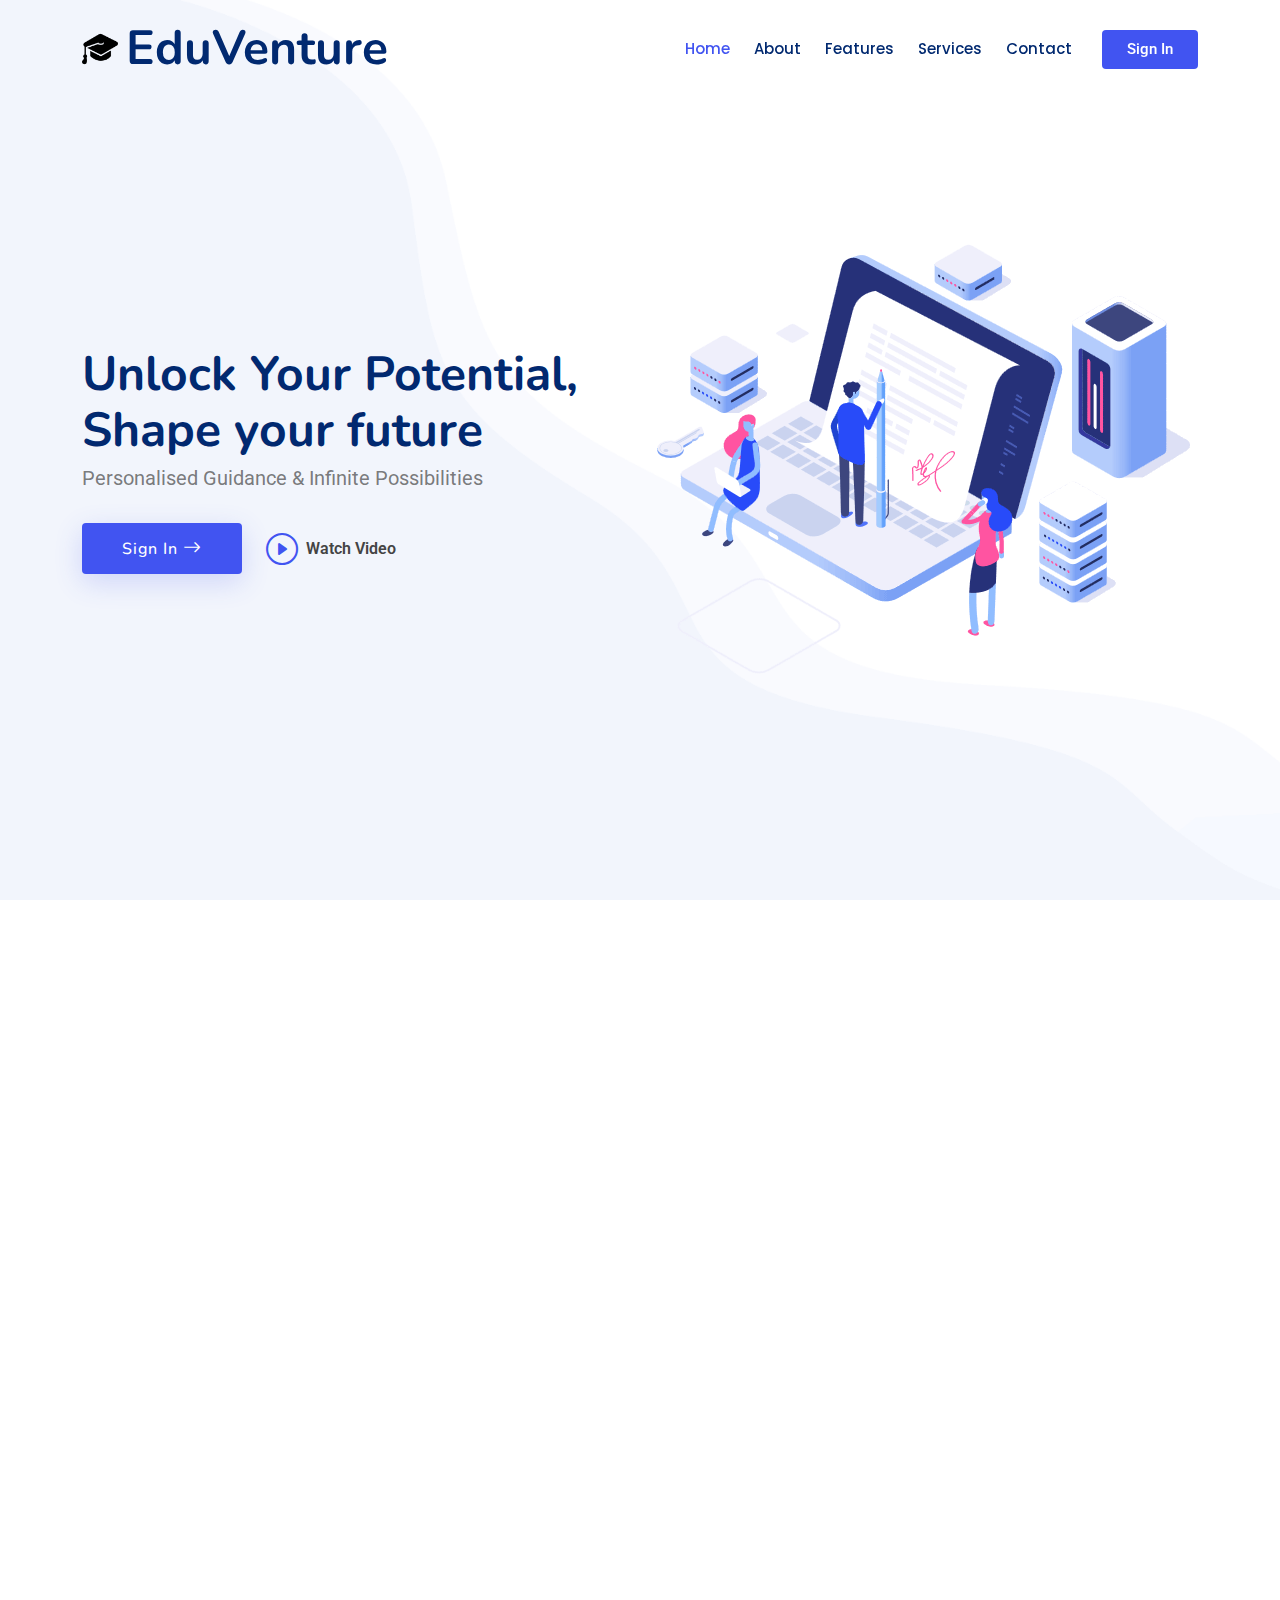
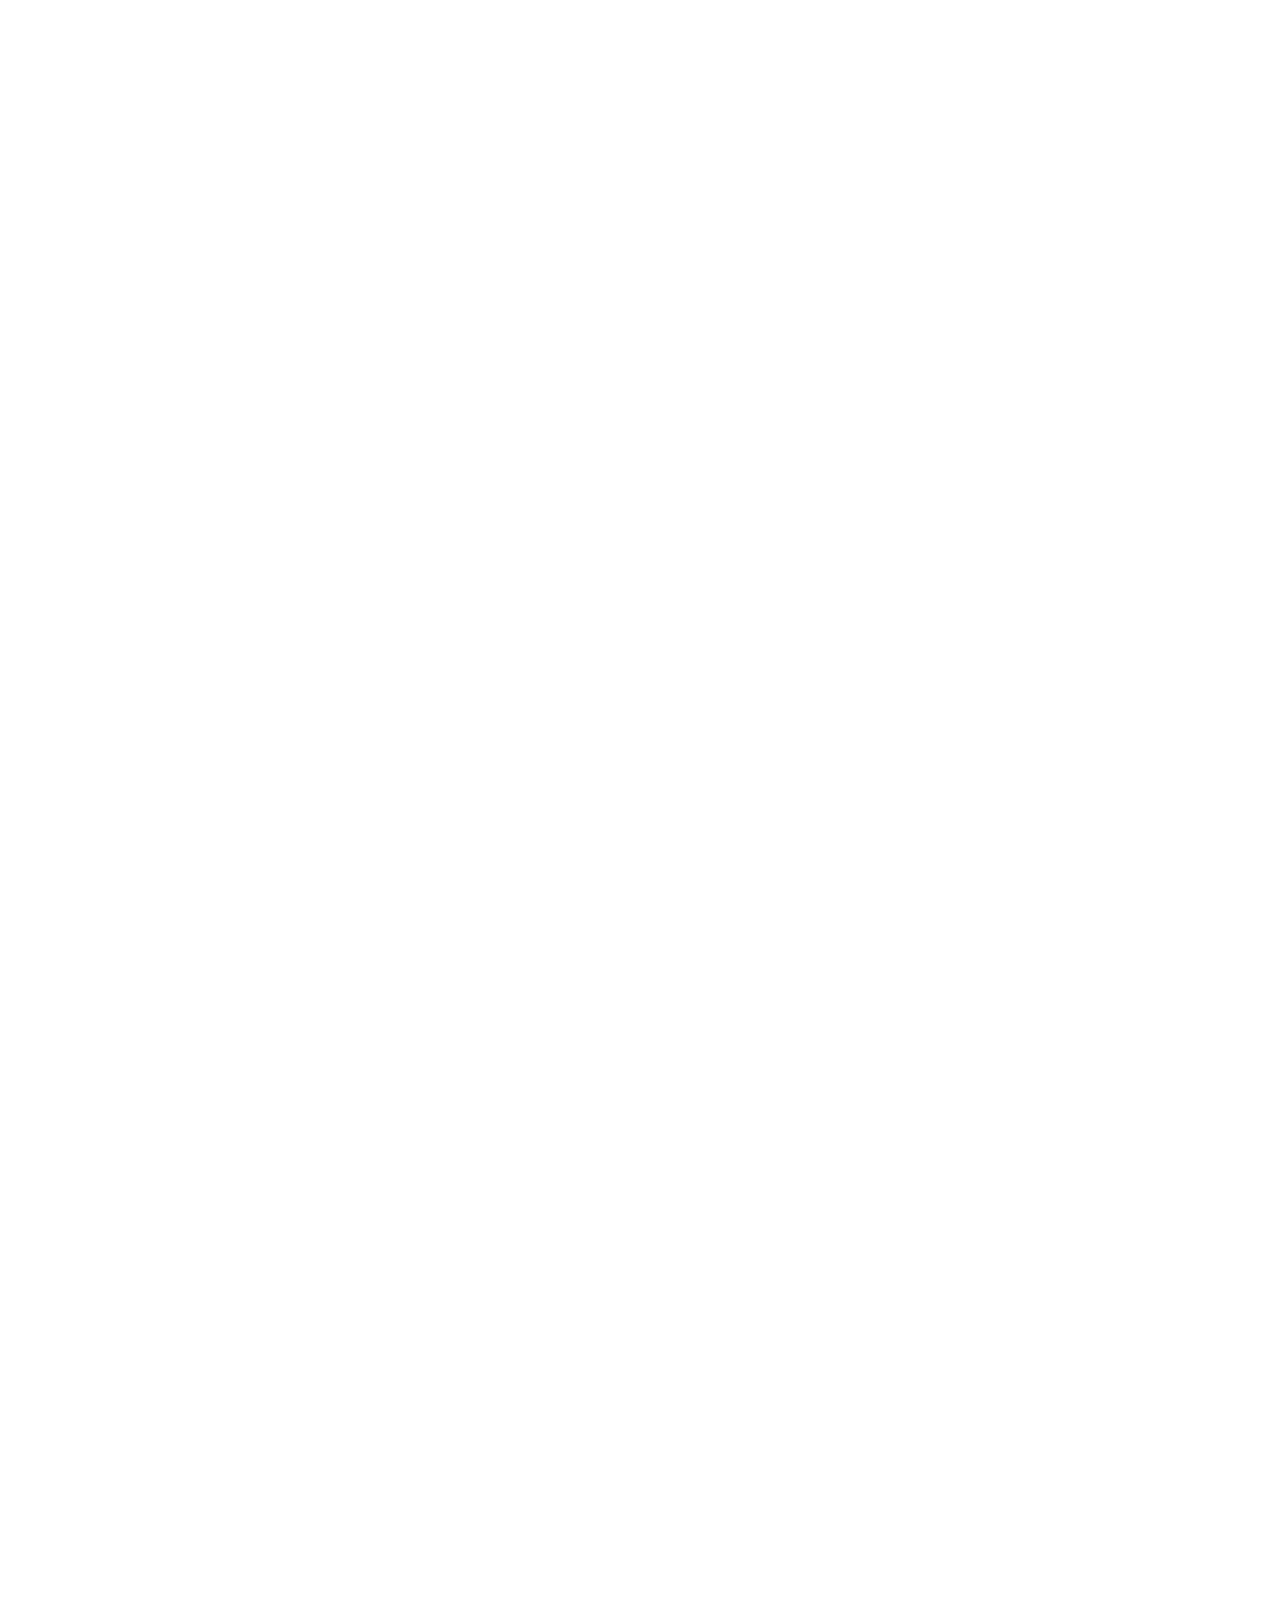
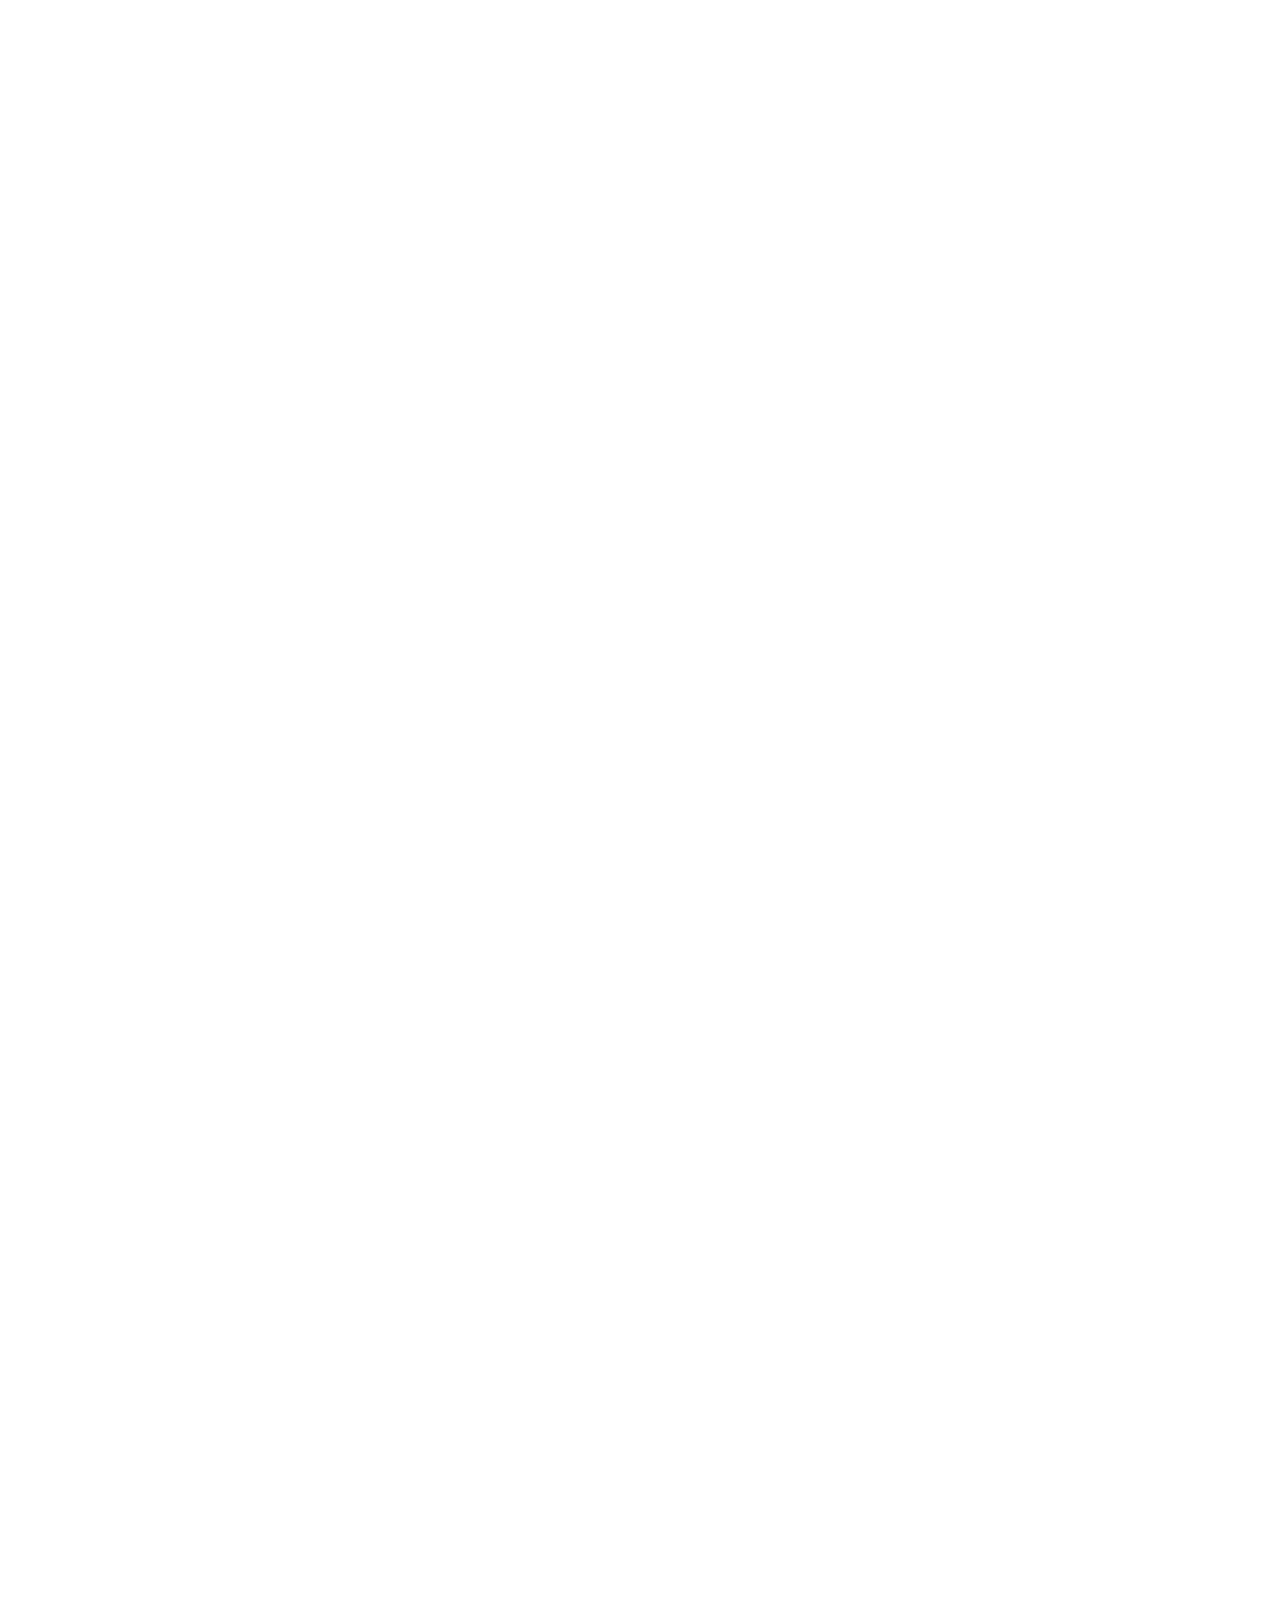
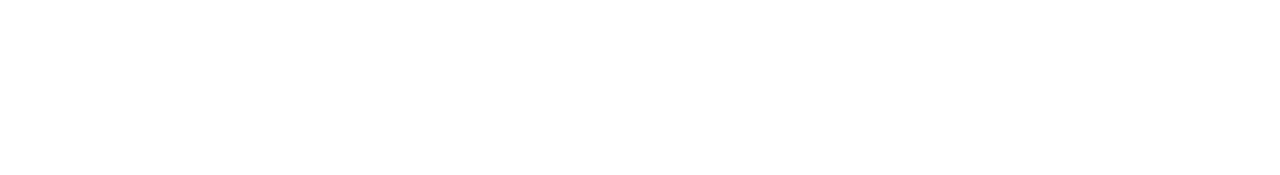
<file: index.html>
<!DOCTYPE html>
<html lang="en">

<head>
  <meta charset="utf-8">
  <meta content="width=device-width, initial-scale=1.0" name="viewport">
  <title>EduVenture</title>
  <meta content="" name="description">
  <meta content="" name="keywords">

  <!-- Favicons -->
  <link href="assets/img/favicon.png" rel="icon">
  <link href="assets/img/apple-touch-icon.png" rel="apple-touch-icon">

  <!-- Fonts -->
  <link href="https://fonts.googleapis.com" rel="preconnect">
  <link href="https://fonts.gstatic.com" rel="preconnect" crossorigin>
  <link href="https://fonts.googleapis.com/css2?family=Roboto:ital,wght@0,100;0,300;0,400;0,500;0,700;0,900;1,100;1,300;1,400;1,500;1,700;1,900&family=Poppins:ital,wght@0,100;0,200;0,300;0,400;0,500;0,600;0,700;0,800;0,900;1,100;1,200;1,300;1,400;1,500;1,600;1,700;1,800;1,900&family=Nunito:ital,wght@0,200;0,300;0,400;0,500;0,600;0,700;0,800;0,900;1,200;1,300;1,400;1,500;1,600;1,700;1,800;1,900&display=swap" rel="stylesheet">

  <!-- Vendor CSS Files -->
  <link href="assets/vendor/bootstrap/css/bootstrap.min.css" rel="stylesheet">
  <link href="assets/vendor/bootstrap-icons/bootstrap-icons.css" rel="stylesheet">
  <link href="assets/vendor/aos/aos.css" rel="stylesheet">
  <link href="assets/vendor/glightbox/css/glightbox.min.css" rel="stylesheet">
  <link href="assets/vendor/swiper/swiper-bundle.min.css" rel="stylesheet">

  <!-- Main CSS File -->
  <link href="assets/css/main.css" rel="stylesheet">
  <style>
    .sitename {
      font-size: 3em !important; /* Use !important to override other styles */
    }
  </style>
</head>

<body class="index-page">

  <header id="header" class="header d-flex align-items-center fixed-top">
    <div class="container-fluid container-xl position-relative d-flex align-items-center">

      <a href="index.html" class="logo d-flex align-items-center me-auto">
        <!-- Uncomment the line below if you also wish to use an image logo -->
        <img src="assets/img/logo.png" alt="">
        <h1 class="sitename">EduVenture</h1>
      </a>

      <nav id="navmenu" class="navmenu">
        <ul>
          <li><a href="#hero" class="active">Home<br></a></li>
          <li><a href="#about">About</a></li>
          <li><a href="#alt-features">Features</a></li>
          <li><a href="#services">Services</a></li>    
          <li><a href="#contact">Contact</a></li>
        </ul>
        <i class="mobile-nav-toggle d-xl-none bi bi-list"></i>
      </nav>

      <a class="btn-getstarted flex-md-shrink-0" href="login/signup.html">Sign In</a>

    </div>
  </header>

  <main class="main">

    <!-- Hero Section -->
    <section id="hero" class="hero section">

      <div class="container">
        <div class="row gy-4">
          <div class="col-lg-6 order-2 order-lg-1 d-flex flex-column justify-content-center">
            <h1 data-aos="fade-up">Unlock Your Potential, Shape your future</h1>
            <p data-aos="fade-up" data-aos-delay="100">Personalised Guidance & Infinite Possibilities</p>
            <div class="d-flex flex-column flex-md-row" data-aos="fade-up" data-aos-delay="200">
              <a href="login/signup.html" class="btn-get-started">Sign In <i class="bi bi-arrow-right"></i></a>
              <a href="https://youtu.be/XptXPPX6dG8" class="glightbox btn-watch-video d-flex align-items-center justify-content-center ms-0 ms-md-4 mt-4 mt-md-0"><i class="bi bi-play-circle"></i><span>Watch Video</span></a>
            </div>
          </div>
          <div class="col-lg-6 order-1 order-lg-2 hero-img" data-aos="zoom-out">
            <img src="assets/img/hero-img.png" class="img-fluid animated" alt="">
          </div>
        </div>
      </div>

    </section><!-- /Hero Section -->

    <!-- About Section -->
    <section id="about" class="about section">

      <div class="container" data-aos="fade-up">
        <div class="row gx-0">

          <div class="col-lg-6 d-flex flex-column justify-content-center" data-aos="fade-up" data-aos-delay="200">
            <div class="content">
              <h3>Who We Are</h3>
              <h2>Our mission is to empower individuals to make informed career decisions.</h2>
              <p>
                We understand that choosing a career is one of the most significant decisions one can make, and we are committed to providing the necessary resources, guidance, and support to ensure that individuals have the tools they need to succeed. Join us on your journey to success and let us help you turn your aspirations into reality.
              </p>
              <div class="text-center text-lg-start">
                <a href="#" class="btn-read-more d-inline-flex align-items-center justify-content-center align-self-center">
                  <span>Read More</span>
                  <i class="bi bi-arrow-right"></i>
                </a>
              </div>
            </div>
          </div>

          <div class="col-lg-6 d-flex align-items-center" data-aos="zoom-out" data-aos-delay="200">
            <img src="assets/img/about2.jpeg" class="img-fluid" alt="">
          </div>

        </div>
      </div>

    </section><!-- /About Section -->

    <!-- Values Section -->
    <section id="values" class="values section">

        <!-- Section Title -->
        <div class="container section-title" data-aos="fade-up">
          <h2>Our Values</h2>
          <p>What we value most<br></p>
        </div><!-- End Section Title -->
  
        <div class="container">
  
          <div class="row gy-4">
  
            <div class="col-lg-4" data-aos="fade-up" data-aos-delay="100">
              <div class="card">
                <img src="assets/img/values-1.png" class="img-fluid" alt="">
                <h3>Student-Centric Approach</h3>
                <p>We prioritize creating tailored learning experiences that cater to the unique needs and aspirations of each student.</p>
              </div>
            </div><!-- End Card Item -->
  
            <div class="col-lg-4" data-aos="fade-up" data-aos-delay="200">
              <div class="card">
                <img src="assets/img/values-2.png" class="img-fluid" alt="">
                <h3>Innovation and Technology</h3>
                <p> We leverage the latest advancements in AI and machine learning to offer sophisticated and effective educational tools.</p>
              </div>
            </div><!-- End Card Item -->
  
            <div class="col-lg-4" data-aos="fade-up" data-aos-delay="300">
              <div class="card">
                <img src="assets/img/values-3.png" class="img-fluid" alt="">
                <h3>Excellence in Education</h3>
                <p>We are dedicated to providing accurate, up-to-date, and relevant educational content that meets the highest standards of excellence.</p>
              </div>
            </div><!-- End Card Item -->
  
          </div>
  
        </div>
  
      </section><!-- /Values Section -->
  
    <!-- Alt Features Section -->
    <section id="alt-features" class="alt-features section">
        <div class="container section-title" data-aos="fade-up">
          <h2>Features</h2>
          <p>Our Advanced Features<br></p>
        </div>
  
        <div class="container">
  
          <div class="row gy-5">
  
            <div class="col-xl-7 d-flex order-2 order-xl-1" data-aos="fade-up" data-aos-delay="200">
  
              <div class="row align-self-center gy-5">
  
                <div class="col-md-6 icon-box">
                  <i class="bi bi-award"></i>
                  <div>
                    <h4>Chatbots and Virtual Assistants</h4>
                    <p>Integrate AI-powered chatbots and virtual assistants to provide instant support and guidance to students</p>
                  </div>
                </div><!-- End Feature Item -->
  
                <div class="col-md-6 icon-box">
                  <i class="bi bi-card-checklist"></i>
                  <div>
                    <h4>Personalized Learning Resources</h4>
                    <p>Curate a diverse range of learning resources, videos, courses.</p>
                  </div>
                </div><!-- End Feature Item -->
  
                <div class="col-md-6 icon-box">
                  <i class="bi bi-dribbble"></i>
                  <div>
                    <h4>Course Recommendations</h4>
                    <p>Analyze student data to recommend courses that are most relevant and beneficial for their development.</p>
                  </div>
                </div><!-- End Feature Item -->
  
                <div class="col-md-6 icon-box">
                  <i class="bi bi-filter-circle"></i>
                  <div>
                    <h4>Adaptive Learning Systems</h4>
                    <p>Develop adaptive learning modules that adjust the difficulty and content of study materials in real-time.</p>
                  </div>
                </div><!-- End Feature Item -->
  
                <div class="col-md-6 icon-box">
                  <i class="bi bi-lightning-charge"></i>
                  <div>
                    <h4>Automated Career Counseling</h4>
                    <p>Implement AI-driven career counseling tools that simulate career advisor interactions.</p>
                  </div>
                </div><!-- End Feature Item -->
  
                <div class="col-md-6 icon-box">
                  <i class="bi bi-patch-check"></i>
                  <div>
                    <h4>Enhanced Learning Materials</h4>
                    <p>A student struggling with calculus can receive AI-generated explanations, practice problems</p>
                  </div>
                </div><!-- End Feature Item -->
  
              </div>
  
            </div>
  
            <div class="col-xl-5 d-flex align-items-center order-1 order-xl-2" data-aos="fade-up" data-aos-delay="100">
              <img src="assets/img/alt-features.png" class="img-fluid" alt="">
            </div>
  
          </div>
  
        </div>
  
      </section><!-- /Alt Features Section -->
      
       <!-- Services Section -->
    <section id="services" class="services section">

        <!-- Section Title -->
        <div class="container section-title" data-aos="fade-up">
          <h2>Services</h2>
          <p>Check Our Services<br></p>
        </div><!-- End Section Title -->
  
        <div class="container">
  
          <div class="row gy-4">
  
            
  
            <div class="col-lg-4 col-md-6" data-aos="fade-up" data-aos-delay="200">
              <div class="service-item item-orange position-relative">
                <i class="bi bi-broadcast icon"></i>
                <h3>Personalized Course Recommendations</h3>
                <p> The platform recommends specific courses that align with the student's academic performance, interests, and career aspirations. These recommendations help students make informed decisions about their course selections.</p>
                <a href="#" class="read-more stretched-link"><span>Read More</span> <i class="bi bi-arrow-right"></i></a>
              </div>
            </div><!-- End Service Item -->
  
            
  
            <div class="col-lg-4 col-md-6" data-aos="fade-up" data-aos-delay="400">
              <div class="service-item item-red position-relative">
                <i class="bi bi-bounding-box-circles icon"></i>
                <h3>Career Path Guidance</h3>
                <p>The platform provides insights into potential career paths based on the student's academic performance, extracurricular activities, and career aspirations. It offers recommendations for fields or industries that match the student's interests and strengths, helping them explore suitable career options.</p>
                <a href="#" class="read-more stretched-link"><span>Read More</span> <i class="bi bi-arrow-right"></i></a>
              </div>
            </div><!-- End Service Item -->
  
            <div class="col-lg-4 col-md-6" data-aos="fade-up" data-aos-delay="600">
              <div class="service-item item-pink position-relative">
                <i class="bi bi-chat-square-text icon"></i>
                <h3>ChatConnect</h3>
                <p>We serve a vital support system within our career guidance website, empowering students to make informed decisions, explore opportunities, and navigate their academic and professional journeys with confidence.</p>
                <a href="#" class="read-more stretched-link"><span>Read More</span> <i class="bi bi-arrow-right"></i></a>
              </div>
            </div><!-- End Service Item -->
  
          </div>
  
        </div>
  
      </section><!-- /Services Section -->
  
        <!-- Faq Section -->
    <section id="faq" class="faq section">

        <!-- Section Title -->
        <div class="container section-title" data-aos="fade-up">
          <h2>F.A.Q</h2>
          <p>Frequently Asked Questions</p>
        </div><!-- End Section Title -->
  
        <div class="container">
  
          <div class="row">
  
            <div class="col-lg-6" data-aos="fade-up" data-aos-delay="100">
  
              <div class="faq-container">
  
                <div class="faq-item faq-active">
                  <h3>What is EduVenture?</h3>
                  <div class="faq-content">
                    <p>An AI-driven platform providing personalized career and academic guidance to students using machine learning to analyze their data and recommend suitable courses, study topics, and career paths.</p>
                  </div>
                  <i class="faq-toggle bi bi-chevron-right"></i>
                </div><!-- End Faq item-->
  
                <div class="faq-item">
                  <h3>Who can use this platform?</h3>
                  <div class="faq-content">
                    <p>The platform is designed for students in educational institutions, particularly those in their initial years of college, who seek career guidance and academic advice.</p>
                  </div>
                  <i class="faq-toggle bi bi-chevron-right"></i>
                </div><!-- End Faq item-->
  
                <div class="faq-item">
                  <h3>What kind of support can we get?</h3>
                  <div class="faq-content">
                    <p>You can receive personalized career guidance, tailored course recommendations, study focus areas, and insights on potential career paths based on your academic records, interests, and learning styles.</p>
                  </div>
                  <i class="faq-toggle bi bi-chevron-right"></i>
                </div><!-- End Faq item-->
  
              </div>
  
            </div><!-- End Faq Column-->
  
            <div class="col-lg-6" data-aos="fade-up" data-aos-delay="200">
  
              <div class="faq-container">
  
                <div class="faq-item">
                  <h3>What type of data does the platform collect?</h3>
                  <div class="faq-content">
                    <p>The platform collects data such as academic records (CGPA, marks in key subjects), courses taken, career aspirations, preferences, interests, and feedback.</p>
                  </div>
                  <i class="faq-toggle bi bi-chevron-right"></i>
                </div><!-- End Faq item-->
  
                <div class="faq-item">
                  <h3>Is the platform available on mobile devices?</h3>
                  <div class="faq-content">
                    <p>The platform is designed to be responsive and accessible on various devices, including desktops, tablets, and smartphones.</p>
                  </div>
                  <i class="faq-toggle bi bi-chevron-right"></i>
                </div><!-- End Faq item-->
  
                <div class="faq-item">
                  <h3> How much does it cost to use the platform?</h3>
                  <div class="faq-content">
                    <p>Our platform is completely free to use. We believe in providing accessible career guidance to all students without any cost.</p>
                  </div>
                  <i class="faq-toggle bi bi-chevron-right"></i>
                </div><!-- End Faq item-->
  
              </div>
  
            </div><!-- End Faq Column-->
  
          </div>
  
        </div>
  
      </section><!-- /Faq Section -->

     <!-- Contact Section -->
     <section id="contact" class="contact section">
        <div class="container section-title" data-aos="fade-up">
          <h2>CONTACT</h2>
          <p>Contact Us</p>
        </div><!-- End Section Title -->
  
        <!-- Section Title -->
        <div class="container" data-aos="fade-up" data-aos-delay="100">
          <div class="row gy-4">
            <div class="col-lg-6">
              <div class="row gy-4">
                <div class="col-md-12">
                  <div class="info-item" data-aos="fade" data-aos-delay="200">
                    <i class="bi bi-geo-alt"></i>
                    <h3>Address</h3>
                    <p>Bangalore</p>
                    <p>Karnataka, India </p>
                  </div>
                </div>
                <div class="col-md-12">
                  <div class="info-item" data-aos="fade" data-aos-delay="400">
                    <i class="bi bi-envelope"></i>
                    <h3>Email Us</h3>
                    <p>nirmayi26@gmail.com</p>
                    <p>princegupta8497@gmail.com</p>
                  </div>
                </div>
              </div>
            </div>
            <div class="col-lg-6">
              <form action="forms/contact.php" method="post" class="php-email-form" data-aos="fade-up" data-aos-delay="200">
                <div class="row gy-4">
                  <div class="col-md-6">
                    <input type="text" name="name" class="form-control" placeholder="Your Name" required="">
                  </div>
                  <div class="col-md-6">
                    <input type="email" class="form-control" name="email" placeholder="Your Email" required="">
                  </div>
                  <div class="col-md-12">
                    <input type="text" class="form-control" name="subject" placeholder="Subject" required="">
                  </div>
                  <div class="col-md-12">
                    <textarea class="form-control" name="message" rows="6" placeholder="Message" required=""></textarea>
                  </div>
                  <div class="col-md-12 text-center">
                    <div class="loading">Loading</div>
                    <div class="error-message"></div>
                    <div class="sent-message">Your message has been sent. Thank you!</div>
                    <button type="submit">Send Message</button>
                  </div>
                </div>
              </form>
            </div>
          </div>
        </div>
  
          </div>
  
        </div>
  
      </section><!-- /Contact Section -->

  <!-- Scroll Top -->
  <a href="#" id="scroll-top" class="scroll-top d-flex align-items-center justify-content-center"><i class="bi bi-arrow-up-short"></i></a>

  <!-- Vendor JS Files -->
  <script src="assets/vendor/bootstrap/js/bootstrap.bundle.min.js"></script>
  <script src="assets/vendor/php-email-form/validate.js"></script>
  <script src="assets/vendor/aos/aos.js"></script>
  <script src="assets/vendor/glightbox/js/glightbox.min.js"></script>
  <script src="assets/vendor/purecounter/purecounter_vanilla.js"></script>
  <script src="assets/vendor/imagesloaded/imagesloaded.pkgd.min.js"></script>
  <script src="assets/vendor/isotope-layout/isotope.pkgd.min.js"></script>
  <script src="assets/vendor/swiper/swiper-bundle.min.js"></script>

  <!-- Main JS File -->
  <script src="assets/js/main.js"></script>

</body>

</html>
</file>
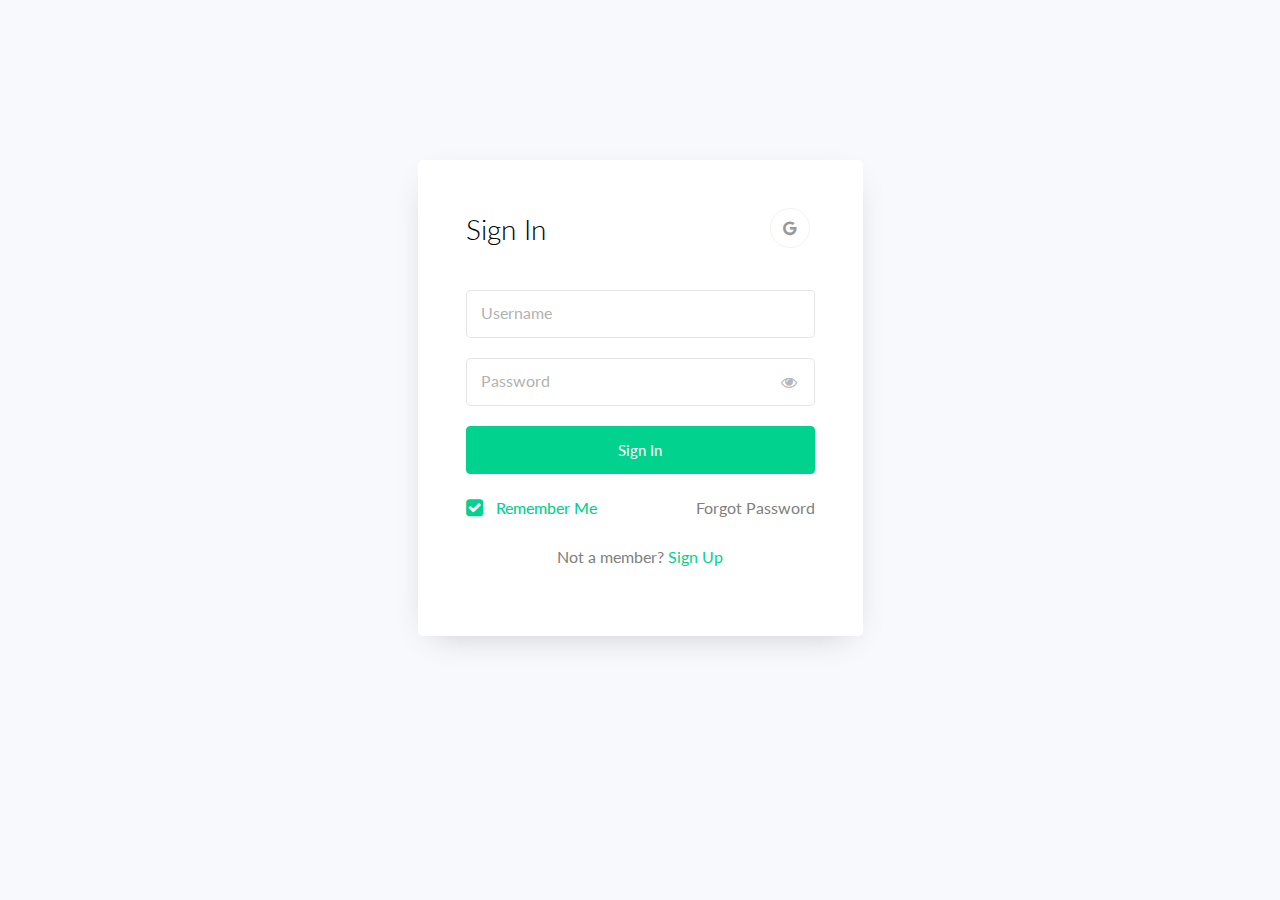
<file: Login/index.html>
<!doctype html>
<html lang="en">
  <head>
  	<title>Login 05</title>
    <meta charset="utf-8">
    <meta name="viewport" content="width=device-width, initial-scale=1, shrink-to-fit=no">

	<link href="https://fonts.googleapis.com/css?family=Lato:300,400,700&display=swap" rel="stylesheet">

	<link rel="stylesheet" href="https://stackpath.bootstrapcdn.com/font-awesome/4.7.0/css/font-awesome.min.css">
	
	<link rel="stylesheet" href="css/style.css">

	</head>
	<body>
	<section class="ftco-section">
		<div class="container">
			<div class="row justify-content-center">
				<div class="col-md-6 text-center mb-5">
				
				</div>
			</div>
			<div class="row justify-content-center">
				<div class="col-md-7 col-lg-5">
					<div class="wrap">
						<div class="login-wrap p-4 p-md-5">
			      	<div class="d-flex">
			      		<div class="w-100">
			      			<h3 class="mb-4">Sign In</h3>
			      		</div>
								<div class="w-100">
									<p class="social-media d-flex justify-content-end">
										<a href="#" class="social-icon d-flex align-items-center justify-content-center"><span class="fa fa-google"></span></a>
									</p>
								</div>
			      	</div>
							<form action="#" class="signin-form">
			      		<div class="form-group mt-3">
			      			<input type="text" class="form-control" required>
			      			<label class="form-control-placeholder" for="username">Username</label>
			      		</div>
		            <div class="form-group">
		              <input id="password-field" type="password" class="form-control" required>
		              <label class="form-control-placeholder" for="password">Password</label>
		              <span toggle="#password-field" class="fa fa-fw fa-eye field-icon toggle-password"></span>
		            </div>
		            <div class="form-group">
		            	<button type="submit" class="form-control btn btn-primary rounded submit px-3">Sign In</button>
		            </div>
		            <div class="form-group d-md-flex">
		            	<div class="w-50 text-left">
			            	<label class="checkbox-wrap checkbox-primary mb-0">Remember Me
									  <input type="checkbox" checked>
									  <span class="checkmark"></span>
										</label>
									</div>
									<div class="w-50 text-md-right">
										<a href="#">Forgot Password</a>
									</div>
		            </div>
		          </form>
		          <p class="text-center">Not a member? <a href="signup.html">Sign Up</a></p>
		        </div>
		      </div>
				</div>
			</div>
		</div>
	</section>

	<script src="js/jquery.min.js"></script>
  <script src="js/popper.js"></script>
  <script src="js/bootstrap.min.js"></script>
  <script src="js/main.js"></script>

	</body>
</html>
</file>
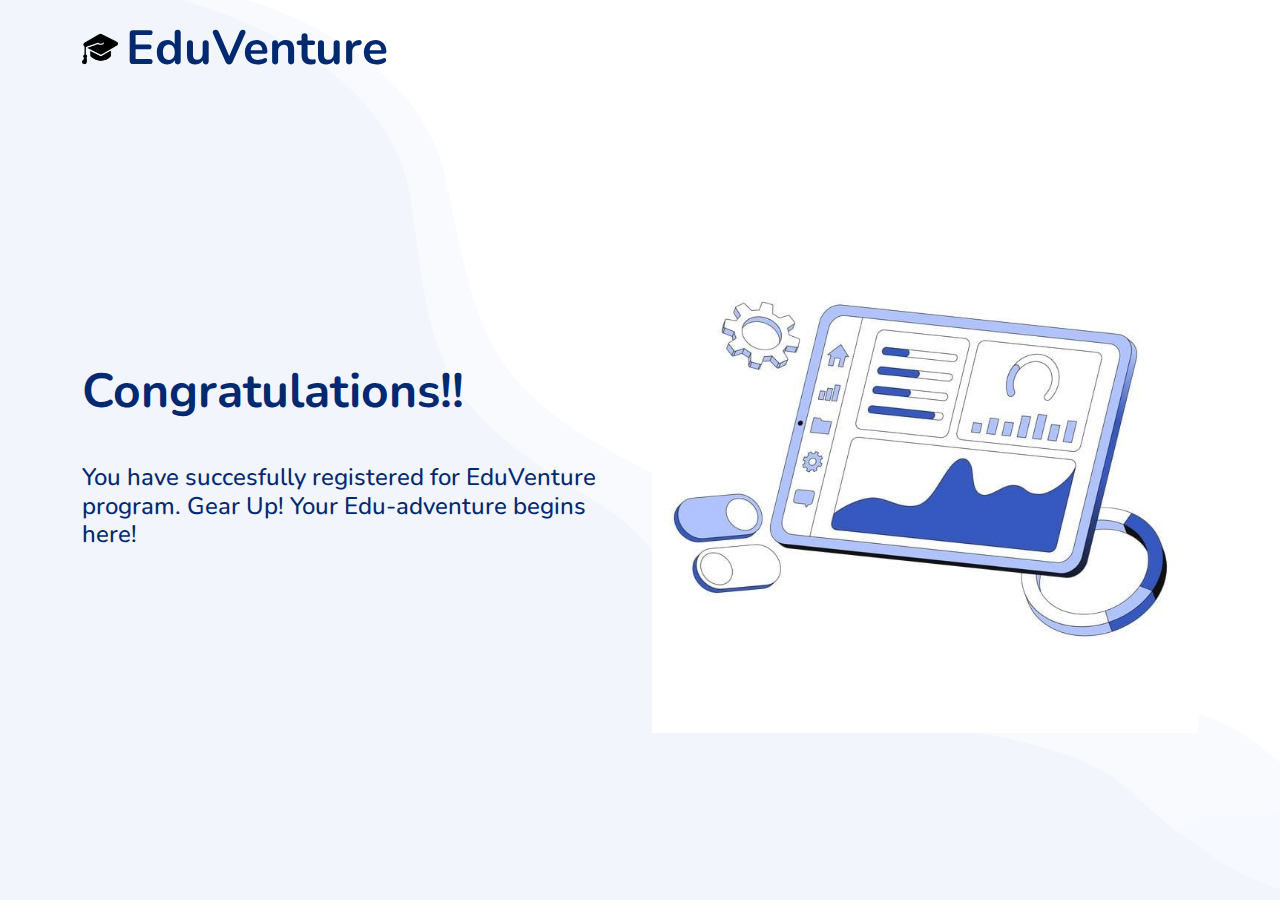
<file: dashb.html>
<!DOCTYPE html>
<html lang="en">

<head>
  <meta charset="utf-8">
  <meta content="width=device-width, initial-scale=1.0" name="viewport">
  <title>EduVenture</title>
  <meta content="" name="description">
  <meta content="" name="keywords">

  <!-- Favicons -->
  <link href="assets/img/favicon.png" rel="icon">
  <link href="assets/img/apple-touch-icon.png" rel="apple-touch-icon">

  <!-- Fonts -->
  <link href="https://fonts.googleapis.com" rel="preconnect">
  <link href="https://fonts.gstatic.com" rel="preconnect" crossorigin>
  <link href="https://fonts.googleapis.com/css2?family=Roboto:ital,wght@0,100;0,300;0,400;0,500;0,700;0,900;1,100;1,300;1,400;1,500;1,700;1,900&family=Poppins:ital,wght@0,100;0,200;0,300;0,400;0,500;0,600;0,700;0,800;0,900;1,100;1,200;1,300;1,400;1,500;1,600;1,700;1,800;1,900&family=Nunito:ital,wght@0,200;0,300;0,400;0,500;0,600;0,700;0,800;0,900;1,200;1,300;1,400;1,500;1,600;1,700;1,800;1,900&display=swap" rel="stylesheet">

  <!-- Vendor CSS Files -->
  <link href="assets/vendor/bootstrap/css/bootstrap.min.css" rel="stylesheet">
  <link href="assets/vendor/bootstrap-icons/bootstrap-icons.css" rel="stylesheet">
  <link href="assets/vendor/aos/aos.css" rel="stylesheet">
  <link href="assets/vendor/glightbox/css/glightbox.min.css" rel="stylesheet">
  <link href="assets/vendor/swiper/swiper-bundle.min.css" rel="stylesheet">

  <!-- Main CSS File -->
  <link href="assets/css/main.css" rel="stylesheet">
  <style>
    .sitename {
      font-size: 3em !important; /* Use !important to override other styles */
    }
  </style>
</head>

<body class="index-page">

  <header id="header" class="header d-flex align-items-center fixed-top">
    <div class="container-fluid container-xl position-relative d-flex align-items-center">

      <a href="index.html" class="logo d-flex align-items-center me-auto">
        <!-- Uncomment the line below if you also wish to use an image logo -->
        <img src="assets/img/logo.png" alt="">
        <h1 class="sitename">EduVenture</h1>
      </a>

      <nav id="navmenu" class="navmenu">
        
        <i class="mobile-nav-toggle d-xl-none bi bi-list"></i>
      </nav>

      
    </div>
  </header>

  <main class="main">

    <!-- Hero Section -->
    <section id="hero" class="hero section">

      <div class="container">
        <div class="row gy-4">
          <div class="col-lg-6 order-2 order-lg-1 d-flex flex-column justify-content-center">
            <h1 data-aos="fade-up">Congratulations!!</h1>
          </br>
          <div>
            <h4 style="margin-top: 20px;">You have succesfully registered for EduVenture program. Gear Up! Your Edu-adventure begins here!</h4>
          </div>
            
          </div>
          <div class="col-lg-6 order-1 order-lg-2 hero-img" data-aos="zoom-out">
            <img src="assets/img/dash.jpg" class="img-fluid animated" alt="">
          </div>
        </div>
      </div>

    </section><!-- /Hero Section -->

  </main>


  <!-- Scroll Top -->
  <a href="#" id="scroll-top" class="scroll-top d-flex align-items-center justify-content-center"><i class="bi bi-arrow-up-short"></i></a>

  <!-- Vendor JS Files -->
  <script src="assets/vendor/bootstrap/js/bootstrap.bundle.min.js"></script>
  <script src="assets/vendor/php-email-form/validate.js"></script>
  <script src="assets/vendor/aos/aos.js"></script>
  <script src="assets/vendor/glightbox/js/glightbox.min.js"></script>
  <script src="assets/vendor/purecounter/purecounter_vanilla.js"></script>
  <script src="assets/vendor/imagesloaded/imagesloaded.pkgd.min.js"></script>
  <script src="assets/vendor/isotope-layout/isotope.pkgd.min.js"></script>
  <script src="assets/vendor/swiper/swiper-bundle.min.js"></script>

  <!-- Main JS File -->
  <script src="assets/js/main.js"></script>

</body>

</html>
</file>
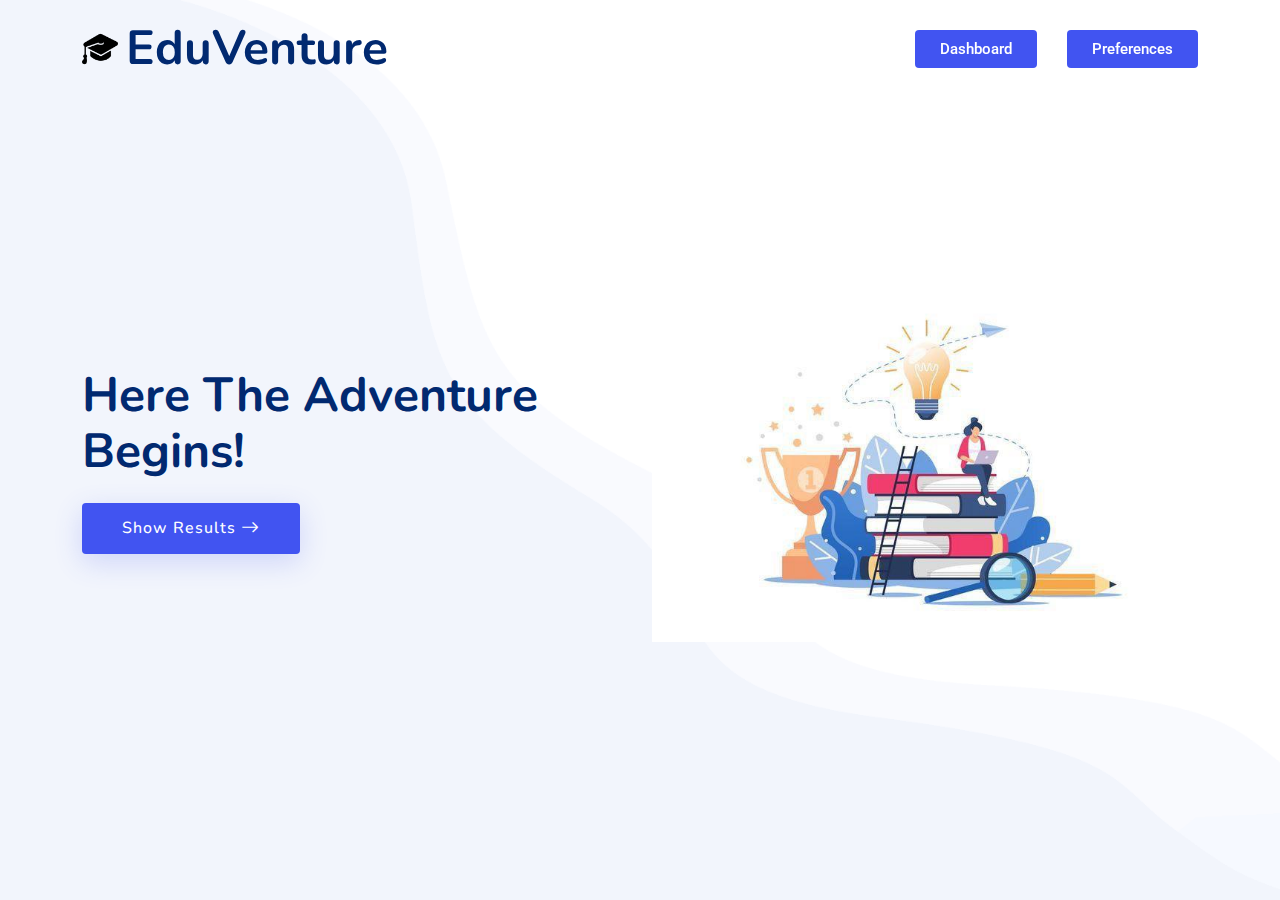
<file: dashboard.html>
<!DOCTYPE html>
<html lang="en">

<head>
  <meta charset="utf-8">
  <meta content="width=device-width, initial-scale=1.0" name="viewport">
  <title>EduVenture</title>
  <meta content="" name="description">
  <meta content="" name="keywords">

  <!-- Favicons -->
  <link href="assets/img/favicon.png" rel="icon">
  <link href="assets/img/apple-touch-icon.png" rel="apple-touch-icon">

  <!-- Fonts -->
  <link href="https://fonts.googleapis.com" rel="preconnect">
  <link href="https://fonts.gstatic.com" rel="preconnect" crossorigin>
  <link href="https://fonts.googleapis.com/css2?family=Roboto:ital,wght@0,100;0,300;0,400;0,500;0,700;0,900;1,100;1,300;1,400;1,500;1,700;1,900&family=Poppins:ital,wght@0,100;0,200;0,300;0,400;0,500;0,600;0,700;0,800;0,900;1,100;1,200;1,300;1,400;1,500;1,600;1,700;1,800;1,900&family=Nunito:ital,wght@0,200;0,300;0,400;0,500;0,600;0,700;0,800;0,900;1,200;1,300;1,400;1,500;1,600;1,700;1,800;1,900&display=swap" rel="stylesheet">

  <!-- Vendor CSS Files -->
  <link href="assets/vendor/bootstrap/css/bootstrap.min.css" rel="stylesheet">
  <link href="assets/vendor/bootstrap-icons/bootstrap-icons.css" rel="stylesheet">
  <link href="assets/vendor/aos/aos.css" rel="stylesheet">
  <link href="assets/vendor/glightbox/css/glightbox.min.css" rel="stylesheet">
  <link href="assets/vendor/swiper/swiper-bundle.min.css" rel="stylesheet">

  <!-- Main CSS File -->
  <link href="assets/css/main.css" rel="stylesheet">
  <style>
    .sitename {
      font-size: 3em !important; /* Use !important to override other styles */
    }
  </style>
</head>

<body class="index-page">

  <header id="header" class="header d-flex align-items-center fixed-top">
    <div class="container-fluid container-xl position-relative d-flex align-items-center">

      <a href="index.html" class="logo d-flex align-items-center me-auto">
        <!-- Uncomment the line below if you also wish to use an image logo -->
        <img src="assets/img/logo.png" alt="">
        <h1 class="sitename">EduVenture</h1>
      </a>

      <nav id="navmenu" class="navmenu">
        
        <i class="mobile-nav-toggle d-xl-none bi bi-list"></i>
      </nav>

      <a class="btn-getstarted flex-md-shrink-0" href="dashb.html">Dashboard</a>
      <a class="btn-getstarted flex-md-shrink-0" href="http://127.0.0.1:5000">Preferences</a>
    </div>
  </header>

  <main class="main">

    <!-- Hero Section -->
    <section id="hero" class="hero section">

      <div class="container">
        <div class="row gy-4">
          <div class="col-lg-6 order-2 order-lg-1 d-flex flex-column justify-content-center">
            <h1 data-aos="fade-up">Here The Adventure Begins!</h1>
          </br>
            <div class="d-flex flex-column flex-md-row" data-aos="fade-up" data-aos-delay="200">
              <a href="results.html" class="btn-get-started">Show Results<i class="bi bi-arrow-right"></i></a>
             
            </div>
          </div>
          <div class="col-lg-6 order-1 order-lg-2 hero-img" data-aos="zoom-out">
            <img src="assets/img/dashboard.jpeg" class="img-fluid animated" alt="">
          </div>
        </div>
      </div>

    </section><!-- /Hero Section -->

  </main>


  <!-- Scroll Top -->
  <a href="#" id="scroll-top" class="scroll-top d-flex align-items-center justify-content-center"><i class="bi bi-arrow-up-short"></i></a>

  <!-- Vendor JS Files -->
  <script src="assets/vendor/bootstrap/js/bootstrap.bundle.min.js"></script>
  <script src="assets/vendor/php-email-form/validate.js"></script>
  <script src="assets/vendor/aos/aos.js"></script>
  <script src="assets/vendor/glightbox/js/glightbox.min.js"></script>
  <script src="assets/vendor/purecounter/purecounter_vanilla.js"></script>
  <script src="assets/vendor/imagesloaded/imagesloaded.pkgd.min.js"></script>
  <script src="assets/vendor/isotope-layout/isotope.pkgd.min.js"></script>
  <script src="assets/vendor/swiper/swiper-bundle.min.js"></script>

  <!-- Main JS File -->
  <script src="assets/js/main.js"></script>
  <script type="text/javascript">
  (function(d, t) {
      var v = d.createElement(t), s = d.getElementsByTagName(t)[0];
      v.onload = function() {
        window.voiceflow.chat.load({
          verify: { projectID: '666c03e1b6bd59faa66e736f' },
          url: 'https://general-runtime.voiceflow.com',
          versionID: 'production'
        });
      }
      v.src = "https://cdn.voiceflow.com/widget/bundle.mjs"; v.type = "text/javascript"; s.parentNode.insertBefore(v, s);
  })(document, 'script');
</script>
  
</body>

</html>
</file>
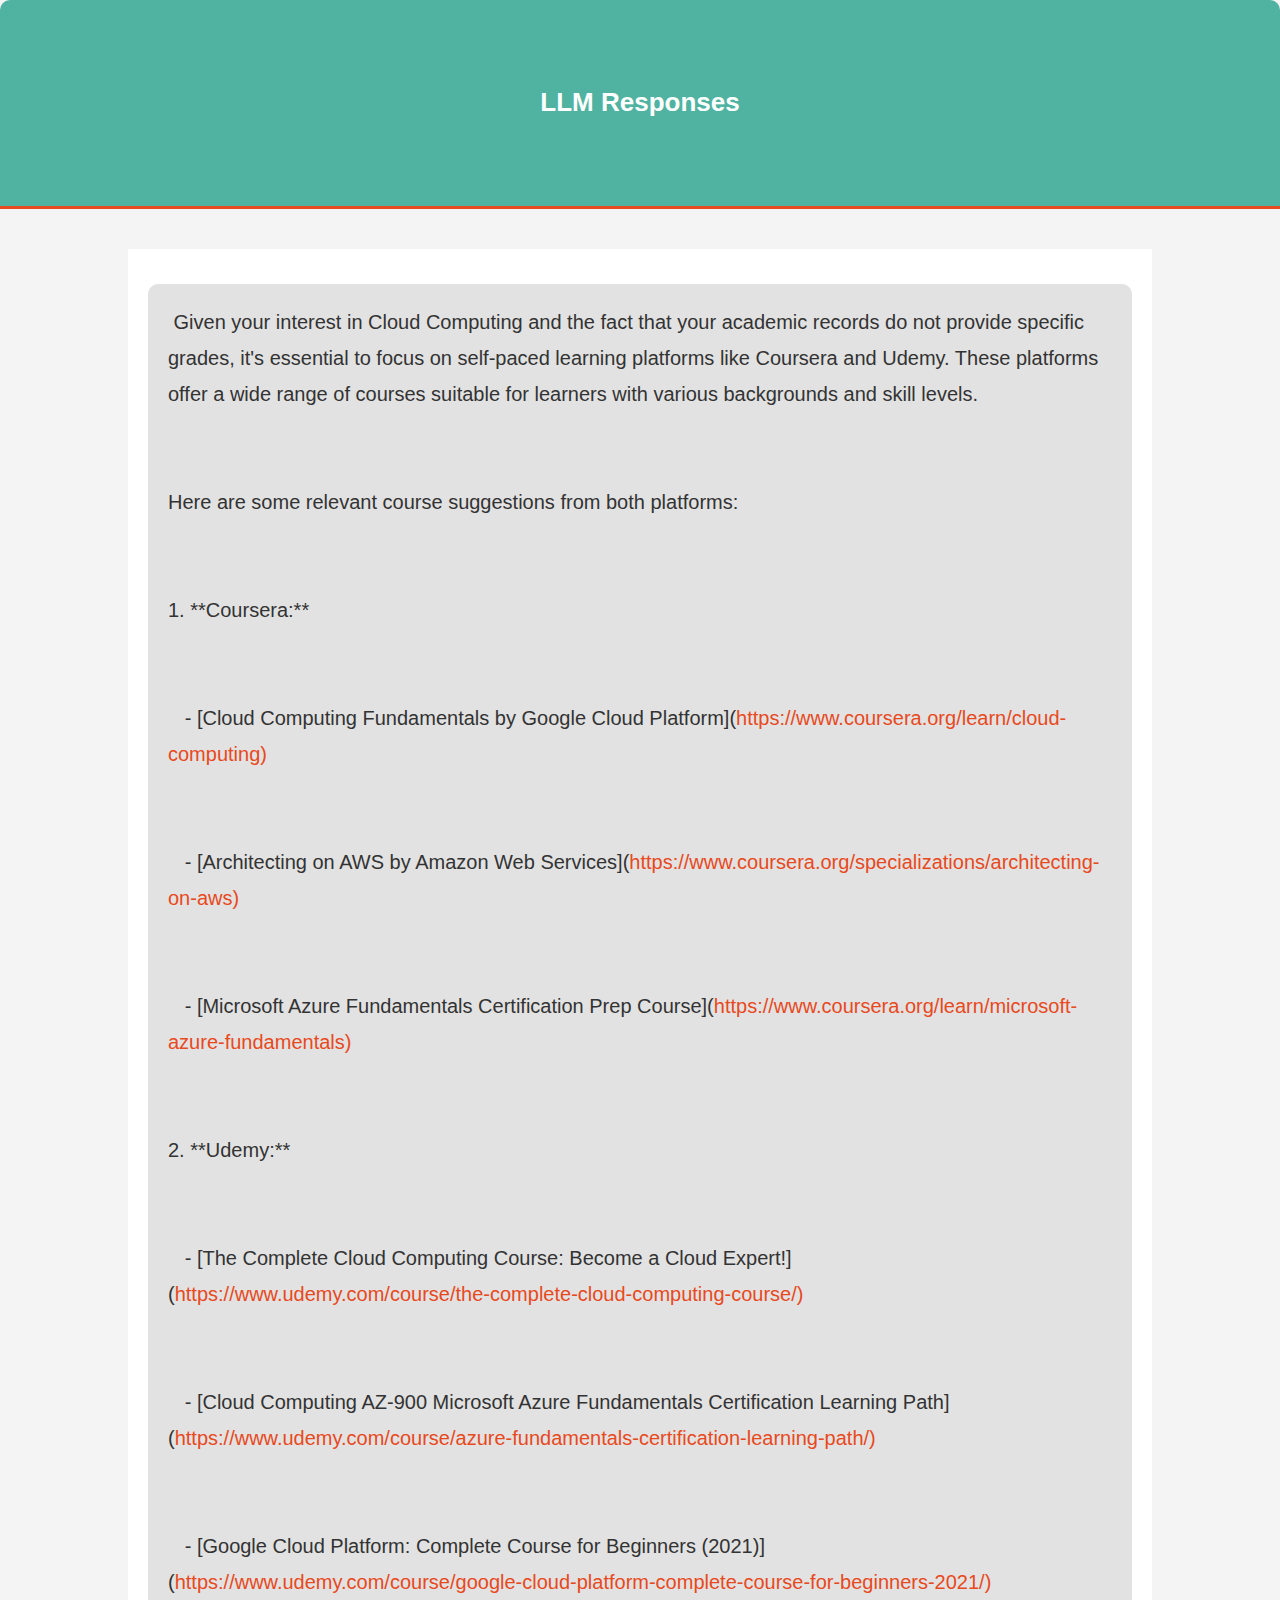
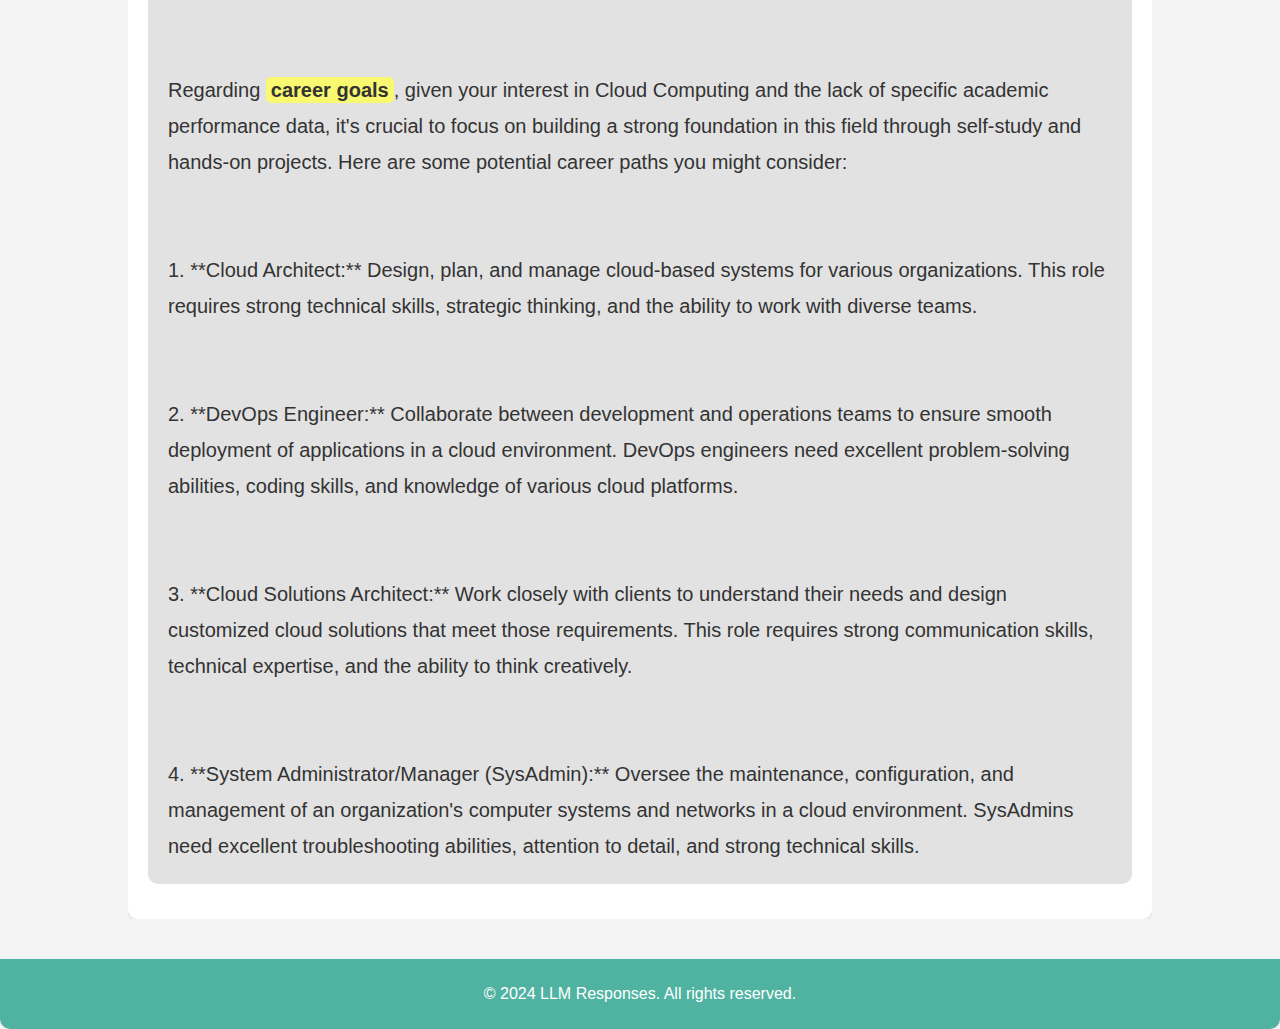
<file: results.html>
<!DOCTYPE html>
<html lang="en">
<head>
    <meta charset="UTF-8">
    <meta name="viewport" content="width=device-width, initial-scale=1.0">
    <title>LLM Responses</title>
    <style>
        body {
            font-family: Arial, sans-serif;
            margin: 0;
            padding: 0;
            background-color: #f4f4f4;
            color: #333;
        }
        .container {
            width: 80%;
            margin: 40px auto;
            overflow: hidden;
        }
        header {
            background: #50b3a2;
            color: #ffffff;
            padding: 30px 0;
            text-align: center;
            border-bottom: #e8491d 3px solid;
            border-radius: 10px 10px 0 0;
        }
        .content {
            padding: 20px;
            background: #ffffff;
            box-shadow: 0 0 10px rgba(0, 0, 0, 0.1);
            border-radius: 0 0 10px 10px;
        }
        .response {
            background: #e2e2e2;
            padding: 20px;
            margin: 15px 0;
            border-radius: 10px;
            font-size: 20px; /* Increased text size */
            line-height: 1.8;
            white-space: pre-wrap; /* Preserve formatting and line breaks */
        }
        h1 {
            color: #ffffff;
            font-size: 26px; /* Increased text size */
        }
        footer {
            background: #50b3a2;
            color: #ffffff;
            text-align: center;
            padding: 10px 0;
            margin-top: 20px;
            border-radius: 0 0 10px 10px;
        }
        a {
            color: #e8491d;
            text-decoration: none;
        }
        a:hover {
            text-decoration: underline;
        }
        .highlight {
            background: #f9f871;
            padding: 2px 5px;
            border-radius: 5px;
            font-weight: bold;
        }
    </style>
</head>
<body>
    <header>
        <div class="container">
            <h1>LLM Responses</h1>
        </div>
    </header>
    <div class="container">
        <div class="content">
            <div id="responses" class="response"></div>
        </div>
    </div>
    <footer>
        <p>&copy; 2024 LLM Responses. All rights reserved.</p>
    </footer>
    <script>
        async function fetchResponses() {
            try {
                const response = await fetch('question_final/llm_responses.txt');
                const text = await response.text();
                const responsesDiv = document.getElementById('responses');
                const responses = text.split('\n').filter(line => line.trim() !== '');

                let formattedResponse = responses.join('<br><br>');
                
                // Making topics bold and highlighted
                formattedResponse = formattedResponse.replace(/(CGPA|Courses_Completed|Preferred_Field|Learning_Style|DSA_Marks|DBMS_Marks|ML_Marks|Microcontroller_Marks|career goals|relevant courses)/g, '<span class="highlight">$1</span>');
                
                // Making links clickable
                formattedResponse = formattedResponse.replace(/(http[s]?:\/\/[^\s]+)/g, '<a href="$1" target="_blank">$1</a>');

                responsesDiv.innerHTML = formattedResponse;
            } catch (error) {
                console.error('Error fetching the responses:', error);
            }
        }

        fetchResponses();
    </script>
</body>
</html>
</file>
<file: assets/css/main.css>
/**
* Template Name: FlexStart
* Template URL: https://bootstrapmade.com/flexstart-bootstrap-startup-template/
* Updated: Jun 06 2024 with Bootstrap v5.3.3
* Author: BootstrapMade.com
* License: https://bootstrapmade.com/license/
*/

/*--------------------------------------------------------------
# Font & Color Variables
# Help: https://bootstrapmade.com/color-system/
--------------------------------------------------------------*/
/* Fonts */


:root {
  --default-font: "Roboto",  system-ui, -apple-system, "Segoe UI", Roboto, "Helvetica Neue", Arial, "Noto Sans", "Liberation Sans", sans-serif, "Apple Color Emoji", "Segoe UI Emoji", "Segoe UI Symbol", "Noto Color Emoji";
  --heading-font: "Nunito",  sans-serif;
  --nav-font: "Poppins",  sans-serif;
}

/* Global Colors - The following color variables are used throughout the website. Updating them here will change the color scheme of the entire website */
:root { 
  --background-color: #ffffff; /* Background color for the entire website, including individual sections */
  --default-color: #444444; /* Default color used for the majority of the text content across the entire website */
  --heading-color: #012970; /* Color for headings, subheadings and title throughout the website */
  --accent-color: #4154f1; /* Accent color that represents your brand on the website. It's used for buttons, links, and other elements that need to stand out */
  --contrast-color: #ffffff; /* The contrast color is used for elements when the background color is one of the heading, accent, or default colors. Its purpose is to ensure proper contrast and readability when placed over these more dominant colors */
}

/* Nav Menu Colors - The following color variables are used specifically for the navigation menu. They are separate from the global colors to allow for more customization options */
:root {
  --nav-color: #012970;  /* The default color of the main navmenu links */
  --nav-hover-color: #4154f1; /* Applied to main navmenu links when they are hovered over or active */
  --nav-dropdown-background-color: #ffffff; /* Used as the background color for dropdown items that appear when hovering over primary navigation items */
  --nav-dropdown-color: #212529; /* Used for navigation links of the dropdown items in the navigation menu. */
  --nav-dropdown-hover-color: #4154f1; /* Similar to --nav-hover-color, this color is applied to dropdown navigation links when they are hovered over. */
}

/* Smooth scroll */
:root {
  scroll-behavior: smooth;
}

/*--------------------------------------------------------------
# General
--------------------------------------------------------------*/
body {
  color: var(--default-color);
  background-color: var(--background-color);
  font-family: var(--default-font);
}

a {
  color: var(--accent-color);
  text-decoration: none;
  transition: 0.3s;
}

a:hover {
  color: color-mix(in srgb, var(--accent-color), transparent 25%);
  text-decoration: none;
}

h1,
h2,
h3,
h4,
h5,
h6 {
  color: var(--heading-color);
  font-family: var(--heading-font);
}

/*--------------------------------------------------------------
# Global Header
--------------------------------------------------------------*/
.header {
  color: var(--default-color);
  background-color: var(--background-color);
  padding: 20px 0;
  transition: all 0.5s;
  z-index: 997;
}

.header .logo {
  line-height: 1;
}

.header .logo img {
  max-height: 36px;
  margin-right: 8px;
}

.header .logo h1 {
  font-size: 30px;
  margin: 0;
  font-weight: 700;
  color: var(--heading-color);
}

.header .btn-getstarted,
.header .btn-getstarted:focus {
  color: var(--contrast-color);
  background: var(--accent-color);
  font-size: 15px;
  padding: 8px 25px;
  margin: 0 0 0 30px;
  border-radius: 4px;
  transition: 0.3s;
  font-weight: 500;
}

.header .btn-getstarted:hover,
.header .btn-getstarted:focus:hover {
  color: var(--contrast-color);
  background: color-mix(in srgb, var(--accent-color), transparent 15%);
}

@media (max-width: 1200px) {
  .header .logo {
    order: 1;
  }

  .header .btn-getstarted {
    order: 2;
    margin: 0 15px 0 0;
    padding: 6px 15px;
  }

  .header .navmenu {
    order: 3;
  }
}

.scrolled .header {
  box-shadow: 0px 0 18px color-mix(in srgb, var(--default-color), transparent 85%);
}

/* Index Page Header
------------------------------*/
.index-page .header {
  --background-color: rgba(255, 255, 255, 0);
}

/* Index Page Header on Scroll
------------------------------*/
.index-page.scrolled .header {
  --background-color: #ffffff;
}

/*--------------------------------------------------------------
# Navigation Menu
--------------------------------------------------------------*/
/* Navmenu - Desktop */
@media (min-width: 1200px) {
  .navmenu {
    padding: 0;
  }

  .navmenu ul {
    margin: 0;
    padding: 0;
    display: flex;
    list-style: none;
    align-items: center;
  }

  .navmenu li {
    position: relative;
  }

  .navmenu a,
  .navmenu a:focus {
    color: var(--nav-color);
    padding: 18px 12px;
    font-size: 15px;
    font-family: var(--nav-font);
    font-weight: 500;
    display: flex;
    align-items: center;
    justify-content: space-between;
    white-space: nowrap;
    transition: 0.3s;
  }

  .navmenu a i,
  .navmenu a:focus i {
    font-size: 12px;
    line-height: 0;
    margin-left: 5px;
    transition: 0.3s;
  }

  .navmenu li:last-child a {
    padding-right: 0;
  }

  .navmenu li:hover>a,
  .navmenu .active,
  .navmenu .active:focus {
    color: var(--nav-hover-color);
  }

  .navmenu .dropdown ul {
    margin: 0;
    padding: 10px 0;
    background: var(--nav-dropdown-background-color);
    display: block;
    position: absolute;
    visibility: hidden;
    left: 14px;
    top: 130%;
    opacity: 0;
    transition: 0.3s;
    border-radius: 4px;
    z-index: 99;
    box-shadow: 0px 0px 30px color-mix(in srgb, var(--default-color), transparent 85%);
  }

  .navmenu .dropdown ul li {
    min-width: 200px;
  }

  .navmenu .dropdown ul a {
    padding: 10px 20px;
    font-size: 15px;
    text-transform: none;
    color: var(--nav-dropdown-color);
  }

  .navmenu .dropdown ul a i {
    font-size: 12px;
  }

  .navmenu .dropdown ul a:hover,
  .navmenu .dropdown ul .active:hover,
  .navmenu .dropdown ul li:hover>a {
    color: var(--nav-dropdown-hover-color);
  }

  .navmenu .dropdown:hover>ul {
    opacity: 1;
    top: 100%;
    visibility: visible;
  }

  .navmenu .dropdown .dropdown ul {
    top: 0;
    left: -90%;
    visibility: hidden;
  }

  .navmenu .dropdown .dropdown:hover>ul {
    opacity: 1;
    top: 0;
    left: -100%;
    visibility: visible;
  }
}

/* Navmenu - Mobile */
@media (max-width: 1199px) {
  .mobile-nav-toggle {
    color: var(--nav-color);
    font-size: 28px;
    line-height: 0;
    margin-right: 10px;
    cursor: pointer;
    transition: color 0.3s;
  }

  .navmenu {
    padding: 0;
    z-index: 9997;
  }

  .navmenu ul {
    display: none;
    position: absolute;
    inset: 60px 20px 20px 20px;
    padding: 10px 0;
    margin: 0;
    border-radius: 6px;
    background-color: var(--nav-dropdown-background-color);
    overflow-y: auto;
    transition: 0.3s;
    z-index: 9998;
    box-shadow: 0px 0px 30px color-mix(in srgb, var(--default-color), transparent 90%);
  }

  .navmenu a,
  .navmenu a:focus {
    color: var(--nav-dropdown-color);
    padding: 10px 20px;
    font-family: var(--nav-font);
    font-size: 17px;
    font-weight: 500;
    display: flex;
    align-items: center;
    justify-content: space-between;
    white-space: nowrap;
    transition: 0.3s;
  }

  .navmenu a i,
  .navmenu a:focus i {
    font-size: 12px;
    line-height: 0;
    margin-left: 5px;
    width: 30px;
    height: 30px;
    display: flex;
    align-items: center;
    justify-content: center;
    border-radius: 50%;
    transition: 0.3s;
    background-color: color-mix(in srgb, var(--accent-color), transparent 90%);
  }

  .navmenu a i:hover,
  .navmenu a:focus i:hover {
    background-color: var(--accent-color);
    color: var(--contrast-color);
  }

  .navmenu a:hover,
  .navmenu .active,
  .navmenu .active:focus {
    color: var(--nav-dropdown-hover-color);
  }

  .navmenu .active i,
  .navmenu .active:focus i {
    background-color: var(--accent-color);
    color: var(--contrast-color);
    transform: rotate(180deg);
  }

  .navmenu .dropdown ul {
    position: static;
    display: none;
    z-index: 99;
    padding: 10px 0;
    margin: 10px 20px;
    background-color: var(--nav-dropdown-background-color);
    border: 1px solid color-mix(in srgb, var(--default-color), transparent 90%);
    box-shadow: none;
    transition: all 0.5s ease-in-out;
  }

  .navmenu .dropdown ul ul {
    background-color: rgba(33, 37, 41, 0.1);
  }

  .navmenu .dropdown>.dropdown-active {
    display: block;
    background-color: rgba(33, 37, 41, 0.03);
  }

  .mobile-nav-active {
    overflow: hidden;
  }

  .mobile-nav-active .mobile-nav-toggle {
    color: #fff;
    position: absolute;
    font-size: 32px;
    top: 15px;
    right: 15px;
    margin-right: 0;
    z-index: 9999;
  }

  .mobile-nav-active .navmenu {
    position: fixed;
    overflow: hidden;
    inset: 0;
    background: rgba(33, 37, 41, 0.8);
    transition: 0.3s;
  }

  .mobile-nav-active .navmenu>ul {
    display: block;
  }
}

/* Listing Dropdown - Desktop */
@media (min-width: 1200px) {
  .navmenu .listing-dropdown {
    position: static;
  }

  .navmenu .listing-dropdown ul {
    margin: 0;
    padding: 10px;
    background: var(--nav-dropdown-background-color);
    box-shadow: 0px 0px 20px color-mix(in srgb, var(--default-color), transparent 90%);
    position: absolute;
    top: 130%;
    left: 0;
    right: 0;
    visibility: hidden;
    opacity: 0;
    display: flex;
    transition: 0.3s;
    border-radius: 4px;
    z-index: 99;
  }

  .navmenu .listing-dropdown ul li {
    flex: 1;
  }

  .navmenu .listing-dropdown ul li a,
  .navmenu .listing-dropdown ul li:hover>a {
    padding: 10px 20px;
    font-size: 15px;
    color: var(--nav-dropdown-color);
    background-color: var(--nav-dropdown-background-color);
  }

  .navmenu .listing-dropdown ul li a:hover,
  .navmenu .listing-dropdown ul li .active,
  .navmenu .listing-dropdown ul li .active:hover {
    color: var(--nav-dropdown-hover-color);
    background-color: var(--nav-dropdown-background-color);
  }

  .navmenu .listing-dropdown:hover>ul {
    opacity: 1;
    top: 100%;
    visibility: visible;
  }
}

/* Listing Dropdown - Mobile */
@media (max-width: 1199px) {
  .navmenu .listing-dropdown ul {
    position: static;
    display: none;
    z-index: 99;
    padding: 10px 0;
    margin: 10px 20px;
    background-color: var(--nav-dropdown-background-color);
    border: 1px solid color-mix(in srgb, var(--default-color), transparent 90%);
    box-shadow: none;
    transition: all 0.5s ease-in-out;
  }

  .navmenu .listing-dropdown ul ul {
    background-color: rgba(33, 37, 41, 0.1);
  }

  .navmenu .listing-dropdown>.dropdown-active {
    display: block;
    background-color: rgba(33, 37, 41, 0.03);
  }
}

/*--------------------------------------------------------------
# Global Footer
--------------------------------------------------------------*/
.footer {
  color: var(--default-color);
  background-color: var(--background-color);
  font-size: 14px;
  padding-bottom: 50px;
  position: relative;
}

.footer .footer-newsletter {
  background-color: color-mix(in srgb, var(--accent-color), transparent 97%);
  border-top: 1px solid color-mix(in srgb, var(--accent-color), transparent 85%);
  border-bottom: 1px solid color-mix(in srgb, var(--accent-color), transparent 85%);
  padding: 50px 0;
}

.footer .footer-newsletter h4 {
  font-size: 24px;
}

.footer .footer-newsletter .newsletter-form {
  margin-top: 30px;
  padding: 6px 8px;
  position: relative;
  background-color: color-mix(in srgb, var(--background-color), transparent 50%);
  border: 1px solid color-mix(in srgb, var(--default-color), transparent 90%);
  box-shadow: 0px 2px 25px color-mix(in srgb, var(--default-color), transparent 95%);
  display: flex;
  transition: 0.3s;
  border-radius: 4px;
}

.footer .footer-newsletter .newsletter-form:focus-within {
  border-color: var(--accent-color);
}

.footer .footer-newsletter .newsletter-form input[type=email] {
  border: 0;
  padding: 4px;
  width: 100%;
  background-color: color-mix(in srgb, var(--background-color), transparent 50%);
  color: var(--default-color);
}

.footer .footer-newsletter .newsletter-form input[type=email]:focus-visible {
  outline: none;
}

.footer .footer-newsletter .newsletter-form input[type=submit] {
  border: 0;
  font-size: 16px;
  padding: 0 20px;
  margin: -7px -8px -7px 0;
  background: var(--accent-color);
  color: var(--contrast-color);
  transition: 0.3s;
  border-radius: 0 4px 4px 0;
}

.footer .footer-newsletter .newsletter-form input[type=submit]:hover {
  background: color-mix(in srgb, var(--accent-color), transparent 20%);
}

.footer .footer-newsletter .error-message {
  display: none;
  background: #df1529;
  color: #ffffff;
  text-align: left;
  padding: 15px;
  margin-top: 10px;
  font-weight: 600;
  border-radius: 4px;
}

.footer .footer-newsletter .sent-message {
  display: none;
  color: #ffffff;
  background: #059652;
  text-align: center;
  padding: 15px;
  margin-top: 10px;
  font-weight: 600;
  border-radius: 4px;
}

.footer .footer-newsletter .loading {
  display: none;
  background: var(--background-color);
  text-align: center;
  padding: 15px;
  margin-top: 10px;
}

.footer .footer-newsletter .loading:before {
  content: "";
  display: inline-block;
  border-radius: 50%;
  width: 24px;
  height: 24px;
  margin: 0 10px -6px 0;
  border: 3px solid var(--accent-color);
  border-top-color: var(--background-color);
  animation: subscription-loading 1s linear infinite;
}

@keyframes subscription-loading {
  0% {
    transform: rotate(0deg);
  }

  100% {
    transform: rotate(360deg);
  }
}

.footer .footer-top {
  padding-top: 50px;
}

.footer .social-links a {
  display: flex;
  align-items: center;
  justify-content: center;
  width: 40px;
  height: 40px;
  border-radius: 4px;
  background-color: color-mix(in srgb, var(--accent-color), transparent 97%);
  border: 1px solid color-mix(in srgb, var(--accent-color), transparent 85%);
  font-size: 16px;
  color: var(--accent-color);
  margin-right: 10px;
  transition: 0.3s;
}

.footer .social-links a:hover {
  color: var(--contrast-color);
  background-color: var(--accent-color);
}

.footer h4 {
  font-size: 16px;
  font-weight: bold;
  position: relative;
  padding-bottom: 12px;
}

.footer .footer-links {
  margin-bottom: 30px;
}

.footer .footer-links ul {
  list-style: none;
  padding: 0;
  margin: 0;
}

.footer .footer-links ul i {
  margin-right: 3px;
  font-size: 12px;
  line-height: 0;
  color: var(--accent-color);
}

.footer .footer-links ul li {
  padding: 10px 0;
  display: flex;
  align-items: center;
}

.footer .footer-links ul li:first-child {
  padding-top: 0;
}

.footer .footer-links ul a {
  display: inline-block;
  color: color-mix(in srgb, var(--default-color), transparent 20%);
  line-height: 1;
}

.footer .footer-links ul a:hover {
  color: var(--accent-color);
}

.footer .footer-about a {
  color: var(--heading-color);
  font-size: 24px;
  font-weight: 600;
  font-family: var(--heading-font);
}

.footer .footer-contact p {
  margin-bottom: 5px;
}

.footer .copyright {
  padding-top: 25px;
  padding-bottom: 25px;
  border-top: 1px solid color-mix(in srgb, var(--default-color), transparent 90%);
}

.footer .copyright p {
  margin-bottom: 0;
}

.footer .credits {
  margin-top: 6px;
  font-size: 13px;
}

/*--------------------------------------------------------------
# Scroll Top Button
--------------------------------------------------------------*/
.scroll-top {
  position: fixed;
  visibility: hidden;
  opacity: 0;
  right: 15px;
  bottom: 15px;
  z-index: 99999;
  background-color: var(--accent-color);
  width: 40px;
  height: 40px;
  border-radius: 4px;
  transition: all 0.4s;
}

.scroll-top i {
  font-size: 24px;
  color: var(--contrast-color);
  line-height: 0;
}

.scroll-top:hover {
  background-color: color-mix(in srgb, var(--accent-color), transparent 20%);
  color: var(--contrast-color);
}

.scroll-top.active {
  visibility: visible;
  opacity: 1;
}

/*--------------------------------------------------------------
# Disable aos animation delay on mobile devices
--------------------------------------------------------------*/
@media screen and (max-width: 768px) {
  [data-aos-delay] {
    transition-delay: 0 !important;
  }
}

/*--------------------------------------------------------------
# Global Page Titles & Breadcrumbs
--------------------------------------------------------------*/
.page-title {
  color: var(--default-color);
  background-color: var(--background-color);
  position: relative;
}

.page-title .heading {
  padding: 80px 0;
  border-top: 1px solid color-mix(in srgb, var(--default-color), transparent 90%);
}

.page-title .heading h1 {
  font-size: 38px;
  font-weight: 700;
}

.page-title nav {
  background-color: color-mix(in srgb, var(--default-color), transparent 95%);
  padding: 20px 0;
}

.page-title nav ol {
  display: flex;
  flex-wrap: wrap;
  list-style: none;
  margin: 0;
  font-size: 16px;
  font-weight: 600;
}

.page-title nav ol li+li {
  padding-left: 10px;
}

.page-title nav ol li+li::before {
  content: "/";
  display: inline-block;
  padding-right: 10px;
  color: color-mix(in srgb, var(--default-color), transparent 70%);
}

/*--------------------------------------------------------------
# Global Sections
--------------------------------------------------------------*/
section,
.section {
  color: var(--default-color);
  background-color: var(--background-color);
  padding: 60px 0;
  scroll-margin-top: 98px;
  overflow: clip;
}

@media (max-width: 1199px) {

  section,
  .section {
    scroll-margin-top: 56px;
  }
}

/*--------------------------------------------------------------
# Global Section Titles
--------------------------------------------------------------*/
.section-title {
  text-align: center;
  padding-bottom: 60px;
  position: relative;
}

.section-title h2 {
  font-size: 13px;
  letter-spacing: 1px;
  font-weight: 700;
  padding: 8px 20px;
  margin: 0;
  background: color-mix(in srgb, var(--accent-color), transparent 90%);
  color: var(--accent-color);
  display: inline-block;
  text-transform: uppercase;
  border-radius: 50px;
  font-family: var(--default-font);
}

.section-title p {
  color: var(--heading-color);
  margin: 10px 0 0 0;
  font-size: 32px;
  font-weight: 700;
  font-family: var(--heading-font);
}

.section-title p .description-title {
  color: var(--accent-color);
}

/*--------------------------------------------------------------
# Hero Section
--------------------------------------------------------------*/
.hero {
  width: 100%;
  min-height: 100vh;
  position: relative;
  padding: 80px 0 60px 0;
  display: flex;
  align-items: center;
  background: url(../img/hero-bg.png) top center no-repeat;
  background-size: cover;
}

.hero h1 {
  margin: 0;
  font-size: 48px;
  font-weight: 700;
  line-height: 56px;
}

.hero p {
  color: color-mix(in srgb, var(--default-color), transparent 30%);
  margin: 5px 0 30px 0;
  font-size: 20px;
  font-weight: 400;
}

.hero .btn-get-started {
  color: var(--contrast-color);
  background: var(--accent-color);
  font-family: var(--heading-font);
  font-weight: 500;
  font-size: 16px;
  letter-spacing: 1px;
  display: flex;
  align-items: center;
  justify-content: center;
  padding: 12px 40px;
  border-radius: 4px;
  transition: 0.5s;
  box-shadow: 0 8px 28px color-mix(in srgb, var(--accent-color), transparent 80%);
}

.hero .btn-get-started i {
  margin-left: 5px;
  font-size: 18px;
  transition: 0.3s;
}

.hero .btn-get-started:hover {
  color: var(--contrast-color);
  background: color-mix(in srgb, var(--accent-color), transparent 15%);
  box-shadow: 0 8px 28px color-mix(in srgb, var(--accent-color), transparent 55%);
}

.hero .btn-get-started:hover i {
  transform: translateX(5px);
}

.hero .btn-watch-video {
  font-size: 16px;
  transition: 0.5s;
  color: var(--default-color);
  font-weight: 600;
}

.hero .btn-watch-video i {
  color: var(--accent-color);
  font-size: 32px;
  transition: 0.3s;
  line-height: 0;
  margin-right: 8px;
}

.hero .btn-watch-video:hover {
  color: var(--accent-color);
}

.hero .btn-watch-video:hover i {
  color: color-mix(in srgb, var(--accent-color), transparent 15%);
}

.hero .animated {
  animation: up-down 2s ease-in-out infinite alternate-reverse both;
}

@media (max-width: 640px) {
  .hero h1 {
    font-size: 28px;
    line-height: 36px;
  }

  .hero p {
    font-size: 18px;
    line-height: 24px;
    margin-bottom: 30px;
  }
}

@keyframes up-down {
  0% {
    transform: translateY(10px);
  }

  100% {
    transform: translateY(-10px);
  }
}

/*--------------------------------------------------------------
# About Section
--------------------------------------------------------------*/
.about .content {
  background-color: color-mix(in srgb, var(--accent-color), transparent 95%);
  padding: 40px;
}

.about .content h3 {
  font-size: 14px;
  font-weight: 700;
  color: var(--accent-color);
  text-transform: uppercase;
}

.about .content h2 {
  font-size: 24px;
  font-weight: 700;
}

.about .content p {
  margin: 15px 0 30px 0;
  line-height: 24px;
}

.about .content .btn-read-more {
  color: var(--contrast-color);
  background: var(--accent-color);
  line-height: 0;
  padding: 15px 40px;
  border-radius: 4px;
  transition: 0.5s;
  box-shadow: 0px 5px 25px color-mix(in srgb, var(--accent-color), transparent 90%);
}

.about .content .btn-read-more span {
  font-family: var(--default-font);
  font-weight: 600;
  font-size: 16px;
  letter-spacing: 1px;
}

.about .content .btn-read-more i {
  margin-left: 5px;
  font-size: 18px;
  transition: 0.3s;
}

.about .content .btn-read-more:hover i {
  transform: translateX(5px);
}

/*--------------------------------------------------------------
# Values Section
--------------------------------------------------------------*/
.values .card {
  background-color: var(--background-color);
  color: var(--default-color);
  padding: 30px;
  box-shadow: 0px 0 10px color-mix(in srgb, var(--default-color), transparent 92%);
  text-align: center;
  transition: 0.3s;
  height: 100%;
  border: 0;
}

.values .card img {
  padding: 30px 50px;
  transition: 0.5s;
  transform: scale(1.1);
}

.values .card h3 {
  font-size: 24px;
  font-weight: 700;
  margin-bottom: 18px;
}

.values .card:hover {
  box-shadow: 0px 0 30px color-mix(in srgb, var(--default-color), transparent 88%);
}

.values .card:hover img {
  transform: scale(1);
}

/*--------------------------------------------------------------
# Stats Section
--------------------------------------------------------------*/
.stats .stats-item {
  box-shadow: 0px 0 30px color-mix(in srgb, var(--default-color), transparent 92%);
  padding: 30px;
}

.stats .stats-item i {
  color: var(--accent-color);
  font-size: 42px;
  line-height: 0;
  margin-right: 20px;
}

.stats .stats-item span {
  color: var(--heading-color);
  font-size: 36px;
  display: block;
  font-weight: 600;
}

.stats .stats-item p {
  padding: 0;
  margin: 0;
  font-family: var(--heading-font);
  font-size: 16px;
}

/*--------------------------------------------------------------
# Features Section
--------------------------------------------------------------*/
.features .feature-box {
  padding: 24px 20px;
  box-shadow: 0px 0 30px color-mix(in srgb, var(--default-color), transparent 90%);
  transition: 0.3s;
  height: 100%;
}

.features .feature-box h3 {
  font-size: 18px;
  font-weight: 700;
  margin: 0;
}

.features .feature-box i {
  background: color-mix(in srgb, var(--accent-color), transparent 92%);
  color: var(--accent-color);
  line-height: 0;
  padding: 4px;
  margin-right: 10px;
  font-size: 24px;
  border-radius: 3px;
  transition: 0.3s;
}

.features .feature-box:hover i {
  background: var(--accent-color);
  color: var(--contrast-color);
}

/*--------------------------------------------------------------
# Alt Features Section
--------------------------------------------------------------*/
.alt-features .icon-box {
  display: flex;
}

.alt-features .icon-box h4 {
  font-size: 20px;
  font-weight: 700;
  margin: 0 0 10px 0;
}

.alt-features .icon-box i {
  font-size: 44px;
  line-height: 44px;
  color: var(--accent-color);
  margin-right: 15px;
}

.alt-features .icon-box p {
  font-size: 15px;
  color: color-mix(in srgb, var(--default-color), transparent 30%);
  margin-bottom: 0;
}

/*--------------------------------------------------------------
# Services Section
--------------------------------------------------------------*/
.services .service-item {
  box-shadow: 0px 0 30px color-mix(in srgb, var(--default-color), transparent 90%);
  height: 100%;
  padding: 60px 30px;
  text-align: center;
  transition: 0.3s;
  border-radius: 5px;
}

.services .service-item .icon {
  font-size: 36px;
  padding: 20px 20px;
  border-radius: 4px;
  position: relative;
  margin-bottom: 25px;
  display: inline-block;
  line-height: 0;
  transition: 0.3s;
}

.services .service-item h3 {
  font-size: 24px;
  font-weight: 700;
}

.services .service-item .read-more {
  display: inline-flex;
  align-items: center;
  justify-content: center;
  font-weight: 600;
  font-size: 16px;
  padding: 8px 20px;
}

.services .service-item .read-more i {
  line-height: 0;
  margin-left: 5px;
  font-size: 18px;
}

.services .service-item.item-cyan {
  border-bottom: 3px solid #0dcaf0;
}

.services .service-item.item-cyan .icon {
  color: #0dcaf0;
  background: rgba(13, 202, 240, 0.1);
}

.services .service-item.item-cyan .read-more {
  color: #0dcaf0;
}

.services .service-item.item-cyan:hover {
  background: #0dcaf0;
}

.services .service-item.item-orange {
  border-bottom: 3px solid #fd7e14;
}

.services .service-item.item-orange .icon {
  color: #fd7e14;
  background: rgba(253, 126, 20, 0.1);
}

.services .service-item.item-orange .read-more {
  color: #fd7e14;
}

.services .service-item.item-orange:hover {
  background: #fd7e14;
}

.services .service-item.item-teal {
  border-bottom: 3px solid #20c997;
}

.services .service-item.item-teal .icon {
  color: #20c997;
  background: rgba(32, 201, 151, 0.1);
}

.services .service-item.item-teal .read-more {
  color: #20c997;
}

.services .service-item.item-teal:hover {
  background: #20c997;
}

.services .service-item.item-red {
  border-bottom: 3px solid #df1529;
}

.services .service-item.item-red .icon {
  color: #df1529;
  background: rgba(223, 21, 4, 0.1);
}

.services .service-item.item-red .read-more {
  color: #df1529;
}

.services .service-item.item-red:hover {
  background: #df1529;
}

.services .service-item.item-indigo {
  border-bottom: 3px solid #6610f2;
}

.services .service-item.item-indigo .icon {
  color: #6610f2;
  background: rgba(102, 16, 242, 0.1);
}

.services .service-item.item-indigo .read-more {
  color: #6610f2;
}

.services .service-item.item-indigo:hover {
  background: #6610f2;
}

.services .service-item.item-pink {
  border-bottom: 3px solid #f3268c;
}

.services .service-item.item-pink .icon {
  color: #f3268c;
  background: rgba(243, 38, 140, 0.1);
}

.services .service-item.item-pink .read-more {
  color: #f3268c;
}

.services .service-item.item-pink:hover {
  background: #f3268c;
}

.services .service-item:hover h3,
.services .service-item:hover p,
.services .service-item:hover .read-more {
  color: #fff;
}

.services .service-item:hover .icon {
  background: #fff;
}

/*--------------------------------------------------------------
# Pricing Section
--------------------------------------------------------------*/
.pricing .pricing-tem {
  box-shadow: 0px 0 30px color-mix(in srgb, var(--default-color), transparent 90%);
  padding: 40px 20px;
  text-align: center;
  border-radius: 4px;
  position: relative;
  overflow: hidden;
  transition: 0.3s;
  height: 100%;
}

@media (min-width: 1200px) {
  .pricing .pricing-tem:hover {
    transform: scale(1.1);
    box-shadow: 0px 0 30px color-mix(in srgb, var(--default-color), transparent 85%);
  }
}

.pricing h3 {
  font-weight: 700;
  font-size: 18px;
  margin-bottom: 15px;
}

.pricing .price {
  font-size: 36px;
  color: var(--heading-color);
  font-weight: 600;
  font-family: var(--heading-font);
}

.pricing .price sup {
  font-size: 20px;
  top: -15px;
  left: -3px;
}

.pricing .price span {
  color: color-mix(in srgb, var(--default-color), transparent 50%);
  font-size: 16px;
  font-weight: 300;
}

.pricing .icon {
  padding: 20px 0;
}

.pricing .icon i {
  font-size: 48px;
}

.pricing ul {
  padding: 0;
  list-style: none;
  color: var(--default-color);
  text-align: center;
  line-height: 26px;
  font-size: 16px;
  margin-bottom: 25px;
}

.pricing ul li {
  padding-bottom: 10px;
}

.pricing ul .na {
  color: color-mix(in srgb, var(--default-color), transparent 70%);
  text-decoration: line-through;
}

.pricing .btn-buy {
  display: inline-block;
  padding: 8px 40px 10px 40px;
  border-radius: 50px;
  color: var(--accent-color);
  transition: none;
  font-size: 16px;
  font-weight: 400;
  font-family: var(--heading-font);
  font-weight: 600;
  transition: 0.3s;
  border: 1px solid var(--accent-color);
}

.pricing .btn-buy:hover {
  background: var(--accent-color);
  color: var(--contrast-color);
}

.pricing .featured {
  width: 200px;
  position: absolute;
  top: 18px;
  right: -68px;
  transform: rotate(45deg);
  z-index: 1;
  font-size: 14px;
  padding: 1px 0 3px 0;
  background: var(--accent-color);
  color: var(--contrast-color);
}

/*--------------------------------------------------------------
# Faq Section
--------------------------------------------------------------*/
.faq .faq-container .faq-item {
  position: relative;
  padding: 20px 0;
  border-bottom: 1px solid color-mix(in srgb, var(--default-color), transparent 85%);
  overflow: hidden;
}

.faq .faq-container .faq-item:last-child {
  margin-bottom: 0;
}

.faq .faq-container .faq-item h3 {
  font-weight: 600;
  font-size: 16px;
  line-height: 24px;
  margin: 0 30px 0 0;
  transition: 0.3s;
  cursor: pointer;
  display: flex;
  align-items: center;
}

.faq .faq-container .faq-item h3 .num {
  color: var(--accent-color);
  padding-right: 5px;
}

.faq .faq-container .faq-item h3:hover {
  color: var(--accent-color);
}

.faq .faq-container .faq-item .faq-content {
  display: grid;
  grid-template-rows: 0fr;
  transition: 0.3s ease-in-out;
  visibility: hidden;
  opacity: 0;
}

.faq .faq-container .faq-item .faq-content p {
  margin-bottom: 0;
  overflow: hidden;
}

.faq .faq-container .faq-item .faq-toggle {
  position: absolute;
  top: 20px;
  right: 20px;
  font-size: 16px;
  line-height: 0;
  transition: 0.3s;
  cursor: pointer;
}

.faq .faq-container .faq-item .faq-toggle:hover {
  color: var(--accent-color);
}

.faq .faq-container .faq-active h3 {
  color: var(--accent-color);
}

.faq .faq-container .faq-active .faq-content {
  grid-template-rows: 1fr;
  visibility: visible;
  opacity: 1;
  padding-top: 10px;
}

.faq .faq-container .faq-active .faq-toggle {
  transform: rotate(90deg);
  color: var(--accent-color);
}

/*--------------------------------------------------------------
# Portfolio Section
--------------------------------------------------------------*/
.portfolio .portfolio-filters {
  padding: 0;
  margin: 0 auto 20px auto;
  list-style: none;
  text-align: center;
}

.portfolio .portfolio-filters li {
  cursor: pointer;
  display: inline-block;
  padding: 0;
  font-size: 18px;
  font-weight: 500;
  margin: 0 10px;
  line-height: 1;
  margin-bottom: 5px;
  transition: all 0.3s ease-in-out;
}

.portfolio .portfolio-filters li:hover,
.portfolio .portfolio-filters li.filter-active {
  color: var(--accent-color);
}

.portfolio .portfolio-filters li:first-child {
  margin-left: 0;
}

.portfolio .portfolio-filters li:last-child {
  margin-right: 0;
}

@media (max-width: 575px) {
  .portfolio .portfolio-filters li {
    font-size: 14px;
    margin: 0 5px;
  }
}

.portfolio .portfolio-content {
  position: relative;
  overflow: hidden;
}

.portfolio .portfolio-content img {
  transition: 0.3s;
}

.portfolio .portfolio-content .portfolio-info {
  opacity: 0;
  position: absolute;
  inset: 0;
  z-index: 3;
  transition: all ease-in-out 0.3s;
  background: rgba(0, 0, 0, 0.6);
  padding: 15px;
}

.portfolio .portfolio-content .portfolio-info h4 {
  font-size: 14px;
  padding: 5px 10px;
  font-weight: 400;
  color: #ffffff;
  display: inline-block;
  background-color: var(--accent-color);
}

.portfolio .portfolio-content .portfolio-info p {
  position: absolute;
  bottom: 10px;
  text-align: center;
  display: inline-block;
  left: 0;
  right: 0;
  font-size: 16px;
  font-weight: 600;
  color: rgba(255, 255, 255, 0.8);
}

.portfolio .portfolio-content .portfolio-info .preview-link,
.portfolio .portfolio-content .portfolio-info .details-link {
  position: absolute;
  left: calc(50% - 40px);
  font-size: 26px;
  top: calc(50% - 14px);
  color: #fff;
  transition: 0.3s;
  line-height: 1.2;
}

.portfolio .portfolio-content .portfolio-info .preview-link:hover,
.portfolio .portfolio-content .portfolio-info .details-link:hover {
  color: var(--accent-color);
}

.portfolio .portfolio-content .portfolio-info .details-link {
  left: 50%;
  font-size: 34px;
  line-height: 0;
}

.portfolio .portfolio-content:hover .portfolio-info {
  opacity: 1;
}

.portfolio .portfolio-content:hover img {
  transform: scale(1.1);
}

/*--------------------------------------------------------------
# Testimonials Section
--------------------------------------------------------------*/
.testimonials .testimonial-item {
  box-shadow: 0px 0 20px color-mix(in srgb, var(--default-color), transparent 90%);
  box-sizing: content-box;
  padding: 30px;
  margin: 40px 30px;
  min-height: 320px;
  display: flex;
  flex-direction: column;
  text-align: center;
  transition: 0.3s;
}

.testimonials .testimonial-item .stars {
  margin-bottom: 15px;
}

.testimonials .testimonial-item .stars i {
  color: #ffc107;
  margin: 0 1px;
}

.testimonials .testimonial-item .testimonial-img {
  width: 90px;
  border-radius: 50%;
  border: 4px solid var(--background-color);
  margin: 0 auto;
}

.testimonials .testimonial-item h3 {
  font-size: 18px;
  font-weight: bold;
  margin: 10px 0 5px 0;
}

.testimonials .testimonial-item h4 {
  font-size: 14px;
  color: color-mix(in srgb, var(--default-color), transparent 40%);
  margin: 0;
}

.testimonials .testimonial-item p {
  font-style: italic;
  margin: 0 auto 15px auto;
}

.testimonials .swiper-wrapper {
  height: auto;
}

.testimonials .swiper-pagination {
  margin-top: 20px;
  position: relative;
}

.testimonials .swiper-pagination .swiper-pagination-bullet {
  width: 12px;
  height: 12px;
  background-color: color-mix(in srgb, var(--default-color), transparent 85%);
  opacity: 1;
}

.testimonials .swiper-pagination .swiper-pagination-bullet-active {
  background-color: var(--accent-color);
}

.testimonials .swiper-slide {
  opacity: 0.3;
}

@media (max-width: 1199px) {
  .testimonials .swiper-slide-active {
    opacity: 1;
  }

  .testimonials .swiper-pagination {
    margin-top: 0;
  }

  .testimonials .testimonial-item {
    margin: 40px 20px;
  }
}

@media (min-width: 1200px) {
  .testimonials .swiper-slide-next {
    opacity: 1;
    transform: scale(1.12);
  }
}

/*--------------------------------------------------------------
# Team Section
--------------------------------------------------------------*/
.team .team-member {
  box-shadow: 0px 0 30px color-mix(in srgb, var(--default-color), transparent 92%);
  overflow: hidden;
  text-align: center;
  border-radius: 5px;
  transition: 0.3s;
}

.team .team-member .member-img {
  position: relative;
  overflow: hidden;
}

.team .team-member .member-img:after {
  position: absolute;
  content: "";
  left: 0;
  bottom: 0;
  height: 100%;
  width: 100%;
  background: url(../img/team-shape.svg) no-repeat center bottom;
  background-size: contain;
  z-index: 1;
}

.team .team-member .social {
  position: absolute;
  right: -100%;
  top: 30px;
  opacity: 0;
  border-radius: 4px;
  transition: 0.5s;
  background: color-mix(in srgb, var(--background-color), transparent 60%);
  z-index: 2;
}

.team .team-member .social a {
  transition: color 0.3s;
  color: color-mix(in srgb, var(--default-color), transparent 50%);
  margin: 15px 12px;
  display: block;
  line-height: 0;
  text-align: center;
}

.team .team-member .social a:hover {
  color: var(--default-color);
}

.team .team-member .social i {
  font-size: 18px;
}

.team .team-member .member-info {
  padding: 10px 15px 20px 15px;
}

.team .team-member .member-info h4 {
  font-weight: 700;
  margin-bottom: 5px;
  font-size: 20px;
}

.team .team-member .member-info span {
  display: block;
  font-size: 14px;
  font-weight: 400;
  color: color-mix(in srgb, var(--default-color), transparent 50%);
}

.team .team-member .member-info p {
  font-style: italic;
  font-size: 14px;
  padding-top: 15px;
  line-height: 26px;
  color: color-mix(in srgb, var(--default-color), transparent 30%);
}

.team .team-member:hover {
  transform: scale(1.08);
  box-shadow: 0px 0 30px color-mix(in srgb, var(--default-color), transparent 85%);
}

.team .team-member:hover .social {
  right: 8px;
  opacity: 1;
}

/*--------------------------------------------------------------
# Clients Section
--------------------------------------------------------------*/
.clients .swiper-slide img {
  transition: 0.3s;
  opacity: 0.5;
}

.clients .swiper-slide img:hover {
  opacity: 1;
}

.clients .swiper-wrapper {
  height: auto;
}

.clients .swiper-pagination {
  margin-top: 20px;
  position: relative;
}

.clients .swiper-pagination .swiper-pagination-bullet {
  width: 12px;
  height: 12px;
  opacity: 1;
  background-color: color-mix(in srgb, var(--default-color), transparent 80%);
}

.clients .swiper-pagination .swiper-pagination-bullet-active {
  background-color: var(--accent-color);
}

/*--------------------------------------------------------------
# Recent Posts Section
--------------------------------------------------------------*/
.recent-posts .post-item {
  box-shadow: 0px 2px 20px color-mix(in srgb, var(--default-color), transparent 92%);
  transition: 0.3s;
}

.recent-posts .post-item .post-img img {
  transition: 0.5s;
}

.recent-posts .post-item .post-date {
  position: absolute;
  right: 0;
  bottom: 0;
  background-color: var(--accent-color);
  color: var(--contrast-color);
  text-transform: uppercase;
  font-size: 13px;
  padding: 6px 12px;
  font-weight: 500;
}

.recent-posts .post-item .post-content {
  padding: 30px;
}

.recent-posts .post-item .post-title {
  color: var(--heading-color);
  font-size: 20px;
  font-weight: 700;
  transition: 0.3s;
  margin-bottom: 15px;
}

.recent-posts .post-item .meta i {
  font-size: 16px;
  color: var(--accent-color);
}

.recent-posts .post-item .meta span {
  font-size: 15px;
  color: color-mix(in srgb, var(--default-color), transparent 50%);
}

.recent-posts .post-item hr {
  color: color-mix(in srgb, var(--default-color), transparent 80%);
  margin: 20px 0;
}

.recent-posts .post-item .readmore {
  display: flex;
  align-items: center;
  font-weight: 600;
  line-height: 1;
  transition: 0.3s;
  color: color-mix(in srgb, var(--default-color), transparent 40%);
}

.recent-posts .post-item .readmore i {
  line-height: 0;
  margin-left: 6px;
  font-size: 16px;
}

.recent-posts .post-item:hover .post-title,
.recent-posts .post-item:hover .readmore {
  color: var(--accent-color);
}

.recent-posts .post-item:hover .post-img img {
  transform: scale(1.1);
}

/*--------------------------------------------------------------
# Contact Section
--------------------------------------------------------------*/
.contact .info-item {
  background: color-mix(in srgb, var(--default-color), transparent 96%);
  padding: 30px;
}

.contact .info-item i {
  font-size: 38px;
  line-height: 0;
  color: var(--accent-color);
}

.contact .info-item h3 {
  font-size: 20px;
  font-weight: 700;
  margin: 20px 0 10px 0;
}

.contact .info-item p {
  padding: 0;
  line-height: 24px;
  font-size: 14px;
  margin-bottom: 0;
}

.contact .php-email-form {
  background: color-mix(in srgb, var(--default-color), transparent 96%);
  padding: 30px;
  height: 100%;
}

.contact .php-email-form .error-message {
  display: none;
  background: #df1529;
  color: #ffffff;
  text-align: left;
  padding: 15px;
  margin-bottom: 24px;
  font-weight: 600;
}

.contact .php-email-form .sent-message {
  display: none;
  color: #ffffff;
  background: #059652;
  text-align: center;
  padding: 15px;
  margin-bottom: 24px;
  font-weight: 600;
}

.contact .php-email-form .loading {
  display: none;
  background: var(--background-color);
  text-align: center;
  padding: 15px;
  margin-bottom: 24px;
}

.contact .php-email-form .loading:before {
  content: "";
  display: inline-block;
  border-radius: 50%;
  width: 24px;
  height: 24px;
  margin: 0 10px -6px 0;
  border: 3px solid var(--accent-color);
  border-top-color: var(--background-color);
  animation: animate-loading 1s linear infinite;
}

.contact .php-email-form input[type=text],
.contact .php-email-form input[type=email],
.contact .php-email-form textarea {
  font-size: 14px;
  padding: 10px 15px;
  box-shadow: none;
  border-radius: 0;
  color: var(--default-color);
  background-color: color-mix(in srgb, var(--background-color), transparent 50%);
  border-color: color-mix(in srgb, var(--default-color), transparent 80%);
}

.contact .php-email-form input[type=text]:focus,
.contact .php-email-form input[type=email]:focus,
.contact .php-email-form textarea:focus {
  border-color: var(--accent-color);
}

.contact .php-email-form input[type=text]::placeholder,
.contact .php-email-form input[type=email]::placeholder,
.contact .php-email-form textarea::placeholder {
  color: color-mix(in srgb, var(--default-color), transparent 70%);
}

.contact .php-email-form button[type=submit] {
  background: var(--accent-color);
  color: var(--contrast-color);
  border: 0;
  padding: 10px 30px;
  transition: 0.4s;
  border-radius: 4px;
}

.contact .php-email-form button[type=submit]:hover {
  background: color-mix(in srgb, var(--accent-color), transparent 20%);
}

@keyframes animate-loading {
  0% {
    transform: rotate(0deg);
  }

  100% {
    transform: rotate(360deg);
  }
}

/*--------------------------------------------------------------
# Blog Posts Section
--------------------------------------------------------------*/
.blog-posts article {
  box-shadow: 0 4px 16px color-mix(in srgb, var(--default-color), transparent 90%);
  padding: 30px;
  height: 100%;
}

.blog-posts .post-img {
  max-height: 440px;
  margin: -30px -30px 0 -30px;
  overflow: hidden;
}

.blog-posts .title {
  font-size: 24px;
  font-weight: 700;
  padding: 0;
  margin: 30px 0;
}

.blog-posts .title a {
  color: var(--heading-color);
  transition: 0.3s;
}

.blog-posts .title a:hover {
  color: var(--accent-color);
}

.blog-posts .meta-top {
  margin-top: 20px;
  color: color-mix(in srgb, var(--default-color), transparent 40%);
}

.blog-posts .meta-top ul {
  display: flex;
  flex-wrap: wrap;
  list-style: none;
  align-items: center;
  padding: 0;
  margin: 0;
}

.blog-posts .meta-top ul li+li {
  padding-left: 20px;
}

.blog-posts .meta-top i {
  font-size: 16px;
  margin-right: 8px;
  line-height: 0;
  color: color-mix(in srgb, var(--default-color), transparent 20%);
}

.blog-posts .meta-top a {
  color: color-mix(in srgb, var(--default-color), transparent 40%);
  font-size: 14px;
  display: inline-block;
  line-height: 1;
}

.blog-posts .content {
  margin-top: 20px;
}

.blog-posts .content .read-more {
  text-align: right;
}

.blog-posts .content .read-more a {
  background: var(--accent-color);
  color: var(--contrast-color);
  display: inline-block;
  padding: 8px 30px;
  transition: 0.3s;
  font-size: 14px;
  border-radius: 4px;
}

.blog-posts .content .read-more a:hover {
  background: color-mix(in srgb, var(--accent-color), transparent 20%);
}

/*--------------------------------------------------------------
# Pagination 2 Section
--------------------------------------------------------------*/
.pagination-2 {
  padding-top: 0;
  color: color-mix(in srgb, var(--default-color), transparent 40%);
}

.pagination-2 ul {
  display: flex;
  padding: 0;
  margin: 0;
  list-style: none;
}

.pagination-2 li {
  margin: 0 5px;
  transition: 0.3s;
}

.pagination-2 li a {
  color: color-mix(in srgb, var(--default-color), transparent 40%);
  padding: 7px 16px;
  display: flex;
  align-items: center;
  justify-content: center;
}

.pagination-2 li.active,
.pagination-2 li:hover {
  background: var(--accent-color);
  color: var(--contrast-color);
}

.pagination-2 li.active a,
.pagination-2 li:hover a {
  color: var(--contrast-color);
}

/*--------------------------------------------------------------
# Blog Details Section
--------------------------------------------------------------*/
.blog-details {
  padding-bottom: 30px;
}

.blog-details .article {
  padding: 30px;
  box-shadow: 0 4px 16px color-mix(in srgb, var(--default-color), transparent 90%);
}

.blog-details .post-img {
  margin: -30px -30px 20px -30px;
  overflow: hidden;
}

.blog-details .title {
  color: var(--heading-color);
  font-size: 28px;
  font-weight: 700;
  padding: 0;
  margin: 30px 0;
}

.blog-details .content {
  margin-top: 20px;
}

.blog-details .content h3 {
  font-size: 22px;
  margin-top: 30px;
  font-weight: bold;
}

.blog-details .content blockquote {
  overflow: hidden;
  background-color: color-mix(in srgb, var(--default-color), transparent 95%);
  padding: 60px;
  position: relative;
  text-align: center;
  margin: 20px 0;
}

.blog-details .content blockquote p {
  color: var(--default-color);
  line-height: 1.6;
  margin-bottom: 0;
  font-style: italic;
  font-weight: 500;
  font-size: 22px;
}

.blog-details .content blockquote:after {
  content: "";
  position: absolute;
  left: 0;
  top: 0;
  bottom: 0;
  width: 3px;
  background-color: var(--accent-color);
  margin-top: 20px;
  margin-bottom: 20px;
}

.blog-details .meta-top {
  margin-top: 20px;
  color: color-mix(in srgb, var(--default-color), transparent 40%);
}

.blog-details .meta-top ul {
  display: flex;
  flex-wrap: wrap;
  list-style: none;
  align-items: center;
  padding: 0;
  margin: 0;
}

.blog-details .meta-top ul li+li {
  padding-left: 20px;
}

.blog-details .meta-top i {
  font-size: 16px;
  margin-right: 8px;
  line-height: 0;
  color: color-mix(in srgb, var(--default-color), transparent 40%);
}

.blog-details .meta-top a {
  color: color-mix(in srgb, var(--default-color), transparent 40%);
  font-size: 14px;
  display: inline-block;
  line-height: 1;
}

.blog-details .meta-bottom {
  padding-top: 10px;
  border-top: 1px solid color-mix(in srgb, var(--default-color), transparent 90%);
}

.blog-details .meta-bottom i {
  color: color-mix(in srgb, var(--default-color), transparent 40%);
  display: inline;
}

.blog-details .meta-bottom a {
  color: color-mix(in srgb, var(--default-color), transparent 40%);
  transition: 0.3s;
}

.blog-details .meta-bottom a:hover {
  color: var(--accent-color);
}

.blog-details .meta-bottom .cats {
  list-style: none;
  display: inline;
  padding: 0 20px 0 0;
  font-size: 14px;
}

.blog-details .meta-bottom .cats li {
  display: inline-block;
}

.blog-details .meta-bottom .tags {
  list-style: none;
  display: inline;
  padding: 0;
  font-size: 14px;
}

.blog-details .meta-bottom .tags li {
  display: inline-block;
}

.blog-details .meta-bottom .tags li+li::before {
  padding-right: 6px;
  color: var(--default-color);
  content: ",";
}

.blog-details .meta-bottom .share {
  font-size: 16px;
}

.blog-details .meta-bottom .share i {
  padding-left: 5px;
}

/*--------------------------------------------------------------
# Blog Author Section
--------------------------------------------------------------*/
.blog-author {
  padding: 10px 0 40px 0;
}

.blog-author .author-container {
  padding: 20px;
  box-shadow: 0 4px 16px color-mix(in srgb, var(--default-color), transparent 90%);
}

.blog-author img {
  max-width: 120px;
  margin-right: 20px;
}

.blog-author h4 {
  font-weight: 600;
  font-size: 20px;
  margin-bottom: 0px;
  padding: 0;
  color: color-mix(in srgb, var(--default-color), transparent 20%);
}

.blog-author .social-links {
  margin: 0 10px 10px 0;
}

.blog-author .social-links a {
  color: color-mix(in srgb, var(--default-color), transparent 60%);
  margin-right: 5px;
}

.blog-author p {
  font-style: italic;
  color: color-mix(in srgb, var(--default-color), transparent 30%);
  margin-bottom: 0;
}

/*--------------------------------------------------------------
# Blog Comments Section
--------------------------------------------------------------*/
.blog-comments {
  padding-top: 10px;
}

.blog-comments .comments-count {
  font-weight: bold;
}

.blog-comments .comment {
  margin-top: 30px;
  position: relative;
}

.blog-comments .comment .comment-img {
  margin-right: 14px;
}

.blog-comments .comment .comment-img img {
  width: 60px;
}

.blog-comments .comment h5 {
  font-size: 16px;
  margin-bottom: 2px;
}

.blog-comments .comment h5 a {
  font-weight: bold;
  color: var(--default-color);
  transition: 0.3s;
}

.blog-comments .comment h5 a:hover {
  color: var(--accent-color);
}

.blog-comments .comment h5 .reply {
  padding-left: 10px;
  color: color-mix(in srgb, var(--default-color), transparent 20%);
}

.blog-comments .comment h5 .reply i {
  font-size: 20px;
}

.blog-comments .comment time {
  display: block;
  font-size: 14px;
  color: color-mix(in srgb, var(--default-color), transparent 40%);
  margin-bottom: 5px;
}

.blog-comments .comment.comment-reply {
  padding-left: 40px;
}

.blog-comments .reply-form {
  margin-top: 30px;
  padding: 30px;
  box-shadow: 0 4px 16px color-mix(in srgb, var(--default-color), transparent 90%);
}

.blog-comments .reply-form h4 {
  font-weight: bold;
  font-size: 22px;
}

.blog-comments .reply-form p {
  font-size: 14px;
}

.blog-comments .reply-form input {
  background-color: var(--background-color);
  color: var(--default-color);
  border: 1px solid color-mix(in srgb, var(--default-color), transparent 70%);
  font-size: 14px;
  border-radius: 4px;
  padding: 10px 10px;
}

.blog-comments .reply-form input:focus {
  box-shadow: none;
  border-color: var(--accent-color);
}

.blog-comments .reply-form textarea {
  background-color: var(--background-color);
  color: var(--default-color);
  border: 1px solid color-mix(in srgb, var(--default-color), transparent 70%);
  border-radius: 4px;
  padding: 10px 10px;
  font-size: 14px;
  height: 120px;
}

.blog-comments .reply-form textarea:focus {
  box-shadow: none;
  border-color: var(--accent-color);
}

.blog-comments .reply-form .form-group {
  margin-bottom: 25px;
}

.blog-comments .reply-form .btn-primary {
  border-radius: 4px;
  padding: 10px 20px;
  border: 0;
  background-color: var(--accent-color);
  color: var(--contrast-color);
}

.blog-comments .reply-form .btn-primary:hover {
  color: var(--contrast-color);
  background-color: color-mix(in srgb, var(--accent-color), transparent 20%);
}

/*--------------------------------------------------------------
# Portfolio Details Section
--------------------------------------------------------------*/
.portfolio-details .portfolio-details-slider img {
  width: 100%;
}

.portfolio-details .portfolio-details-slider .swiper-pagination {
  margin-top: 20px;
  position: relative;
}

.portfolio-details .portfolio-details-slider .swiper-pagination .swiper-pagination-bullet {
  width: 12px;
  height: 12px;
  background-color: color-mix(in srgb, var(--default-color), transparent 85%);
  opacity: 1;
}

.portfolio-details .portfolio-details-slider .swiper-pagination .swiper-pagination-bullet-active {
  background-color: var(--accent-color);
}

.portfolio-details .portfolio-info {
  padding: 30px;
  box-shadow: 0px 0 30px color-mix(in srgb, var(--default-color), transparent 90%);
}

.portfolio-details .portfolio-info h3 {
  font-size: 22px;
  font-weight: 700;
  margin-bottom: 20px;
  padding-bottom: 20px;
  border-bottom: 1px solid color-mix(in srgb, var(--default-color), transparent 85%);
}

.portfolio-details .portfolio-info ul {
  list-style: none;
  padding: 0;
  font-size: 15px;
}

.portfolio-details .portfolio-info ul li+li {
  margin-top: 10px;
}

.portfolio-details .portfolio-description {
  padding-top: 30px;
}

.portfolio-details .portfolio-description h2 {
  font-size: 26px;
  font-weight: 700;
  margin-bottom: 20px;
}

.portfolio-details .portfolio-description p {
  padding: 0;
  color: color-mix(in srgb, var(--default-color), transparent 30%);
}

/*--------------------------------------------------------------
# Service Details Section
--------------------------------------------------------------*/
.service-details .service-box {
  padding: 20px;
  box-shadow: 0px 2px 20px color-mix(in srgb, var(--default-color), transparent 88%);
}

.service-details .service-box+.service-box {
  margin-top: 30px;
}

.service-details .service-box h4 {
  font-size: 20px;
  font-weight: 700;
  border-bottom: 2px solid color-mix(in srgb, var(--default-color), transparent 92%);
  padding-bottom: 15px;
  margin-bottom: 15px;
}

.service-details .services-list a {
  color: color-mix(in srgb, var(--default-color), transparent 20%);
  background-color: color-mix(in srgb, var(--default-color), transparent 96%);
  display: flex;
  align-items: center;
  padding: 12px 15px;
  margin-top: 15px;
  transition: 0.3s;
}

.service-details .services-list a:first-child {
  margin-top: 0;
}

.service-details .services-list a i {
  font-size: 16px;
  margin-right: 8px;
  color: var(--accent-color);
}

.service-details .services-list a.active {
  color: var(--contrast-color);
  background-color: var(--accent-color);
}

.service-details .services-list a.active i {
  color: var(--contrast-color);
}

.service-details .services-list a:hover {
  background-color: color-mix(in srgb, var(--accent-color), transparent 95%);
  color: var(--accent-color);
}

.service-details .download-catalog a {
  color: var(--default-color);
  display: flex;
  align-items: center;
  padding: 10px 0;
  transition: 0.3s;
  border-top: 1px solid color-mix(in srgb, var(--default-color), transparent 90%);
}

.service-details .download-catalog a:first-child {
  border-top: 0;
  padding-top: 0;
}

.service-details .download-catalog a:last-child {
  padding-bottom: 0;
}

.service-details .download-catalog a i {
  font-size: 24px;
  margin-right: 8px;
  color: var(--accent-color);
}

.service-details .download-catalog a:hover {
  color: var(--accent-color);
}

.service-details .help-box {
  background-color: var(--accent-color);
  color: var(--contrast-color);
  margin-top: 30px;
  padding: 30px 15px;
}

.service-details .help-box .help-icon {
  font-size: 48px;
}

.service-details .help-box h4,
.service-details .help-box a {
  color: var(--contrast-color);
}

.service-details .services-img {
  margin-bottom: 20px;
}

.service-details h3 {
  font-size: 26px;
  font-weight: 700;
}

.service-details p {
  font-size: 15px;
}

.service-details ul {
  list-style: none;
  padding: 0;
  font-size: 15px;
}

.service-details ul li {
  padding: 5px 0;
  display: flex;
  align-items: center;
}

.service-details ul i {
  font-size: 20px;
  margin-right: 8px;
  color: var(--accent-color);
}

/*--------------------------------------------------------------
# Starter Section Section
--------------------------------------------------------------*/
.starter-section {
  /* Add your styles here */
}

/*--------------------------------------------------------------
# Widgets
--------------------------------------------------------------*/
.widgets-container {
  padding: 30px;
  margin: 60px 0 30px 0;
  box-shadow: 0 4px 16px color-mix(in srgb, var(--default-color), transparent 90%);
}

.widget-title {
  color: var(--heading-color);
  font-size: 20px;
  font-weight: 700;
  padding: 0;
  margin: 0 0 20px 0;
}

.widget-item {
  margin-bottom: 40px;
}

.widget-item:last-child {
  margin-bottom: 0;
}

.search-widget form {
  background: var(--background-color);
  border: 1px solid color-mix(in srgb, var(--default-color), transparent 70%);
  padding: 3px 10px;
  position: relative;
}

.search-widget form input[type=text] {
  border: 0;
  padding: 4px;
  border-radius: 4px;
  width: calc(100% - 40px);
  background-color: var(--background-color);
  color: var(--default-color);
}

.search-widget form input[type=text]:focus {
  outline: none;
}

.search-widget form button {
  background: var(--accent-color);
  color: var(--contrast-color);
  position: absolute;
  top: 0;
  right: 0;
  bottom: 0;
  border: 0;
  font-size: 16px;
  padding: 0 15px;
  margin: -1px;
  transition: 0.3s;
  border-radius: 0 4px 4px 0;
  line-height: 0;
}

.search-widget form button i {
  line-height: 0;
}

.search-widget form button:hover {
  background: color-mix(in srgb, var(--accent-color), transparent 20%);
}

.categories-widget ul {
  list-style: none;
  padding: 0;
  margin: 0;
}

.categories-widget ul li {
  padding-bottom: 10px;
}

.categories-widget ul li:last-child {
  padding-bottom: 0;
}

.categories-widget ul a {
  color: color-mix(in srgb, var(--default-color), transparent 20%);
  transition: 0.3s;
}

.categories-widget ul a:hover {
  color: var(--accent-color);
}

.categories-widget ul a span {
  padding-left: 5px;
  color: color-mix(in srgb, var(--default-color), transparent 50%);
  font-size: 14px;
}

.recent-posts-widget .post-item {
  display: flex;
  margin-bottom: 15px;
}

.recent-posts-widget .post-item:last-child {
  margin-bottom: 0;
}

.recent-posts-widget .post-item img {
  width: 80px;
  margin-right: 15px;
}

.recent-posts-widget .post-item h4 {
  font-size: 15px;
  font-weight: bold;
  margin-bottom: 5px;
}

.recent-posts-widget .post-item h4 a {
  color: var(--default-color);
  transition: 0.3s;
}

.recent-posts-widget .post-item h4 a:hover {
  color: var(--accent-color);
}

.recent-posts-widget .post-item time {
  display: block;
  font-style: italic;
  font-size: 14px;
  color: color-mix(in srgb, var(--default-color), transparent 50%);
}

.tags-widget {
  margin-bottom: -10px;
}

.tags-widget ul {
  list-style: none;
  padding: 0;
  margin: 0;
}

.tags-widget ul li {
  display: inline-block;
}

.tags-widget ul a {
  color: color-mix(in srgb, var(--default-color), transparent 30%);
  font-size: 14px;
  padding: 6px 14px;
  margin: 0 6px 8px 0;
  border: 1px solid color-mix(in srgb, var(--default-color), transparent 60%);
  display: inline-block;
  transition: 0.3s;
}

.tags-widget ul a:hover {
  background: var(--accent-color);
  color: var(--contrast-color);
  border: 1px solid var(--accent-color);
}

.tags-widget ul a span {
  padding-left: 5px;
  color: color-mix(in srgb, var(--default-color), transparent 60%);
  font-size: 14px;
}
</file>
